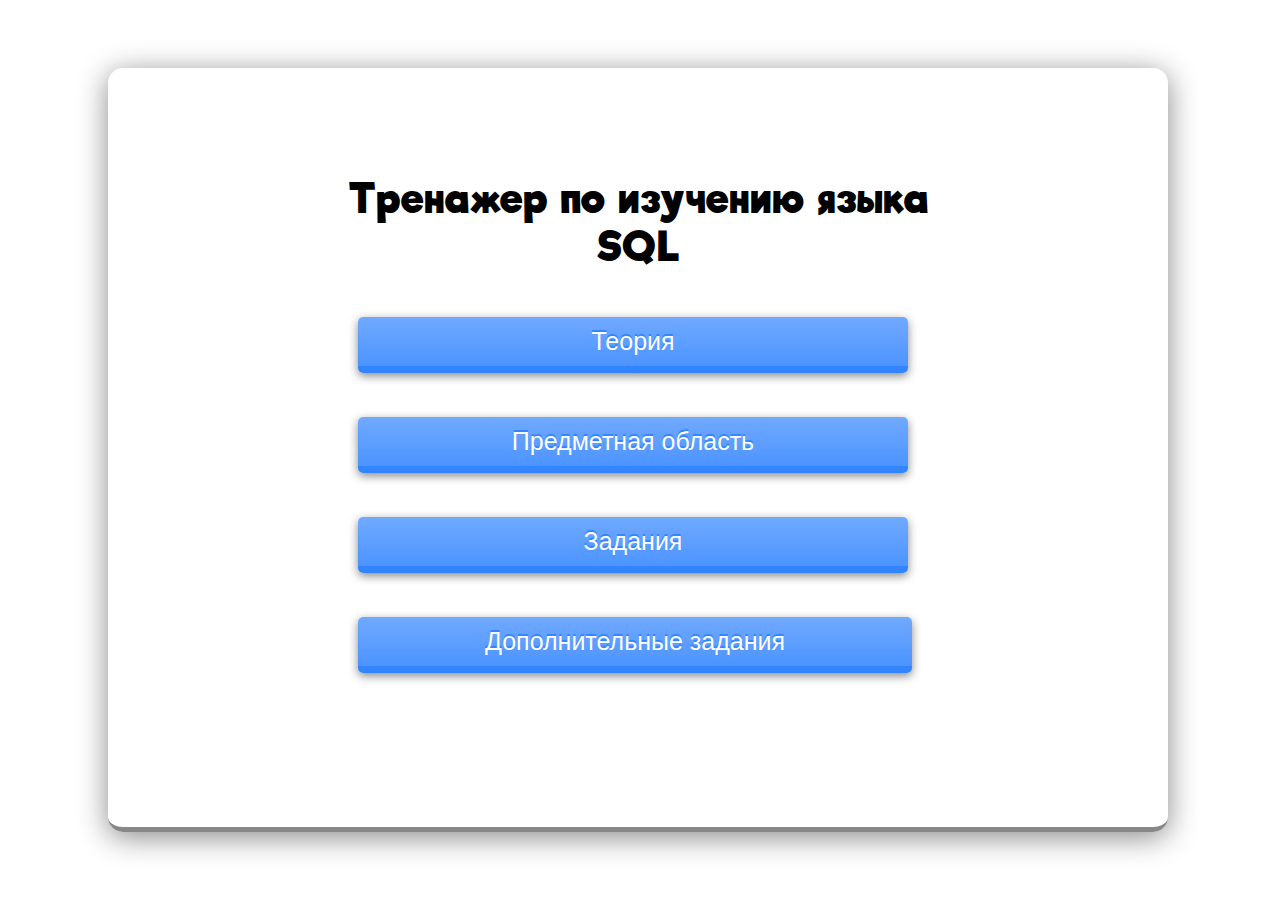
<file: index.html>
<!DOCTYPE html>
<html lang="en">
<head>
    <meta charset="UTF-8">
    <meta name="viewport" content="width=device-width, initial-scale=1.0">
    <link rel="stylesheet" href="css/index.css">
    <title>Тренажер по изучению языка SQL</title>
</head>
<body>
    <div class=wrapper>
            <h1 class="game-title">Тренажер по изучению языка SQL</h1>
        <div class='button-container'>
            <a href="teoria.html"><button class='action-button'>Теория</button></a>
        </div>
        <div class='button-container'>
            <a href="tabl.html"> <button class='action-button'>Предметная область</button></a>
        </div>
		 <div class='button-container'>
            <a href="game1.html"><button class='action-button'>Задания</button></a>
        </div>
        <div class='button-container'>
            <a href="game2.html" class='action-button red'>Дополнительные задания</a>
        </div>
    </div>
    <span class=valign></span>
</body>
</html>
</file>
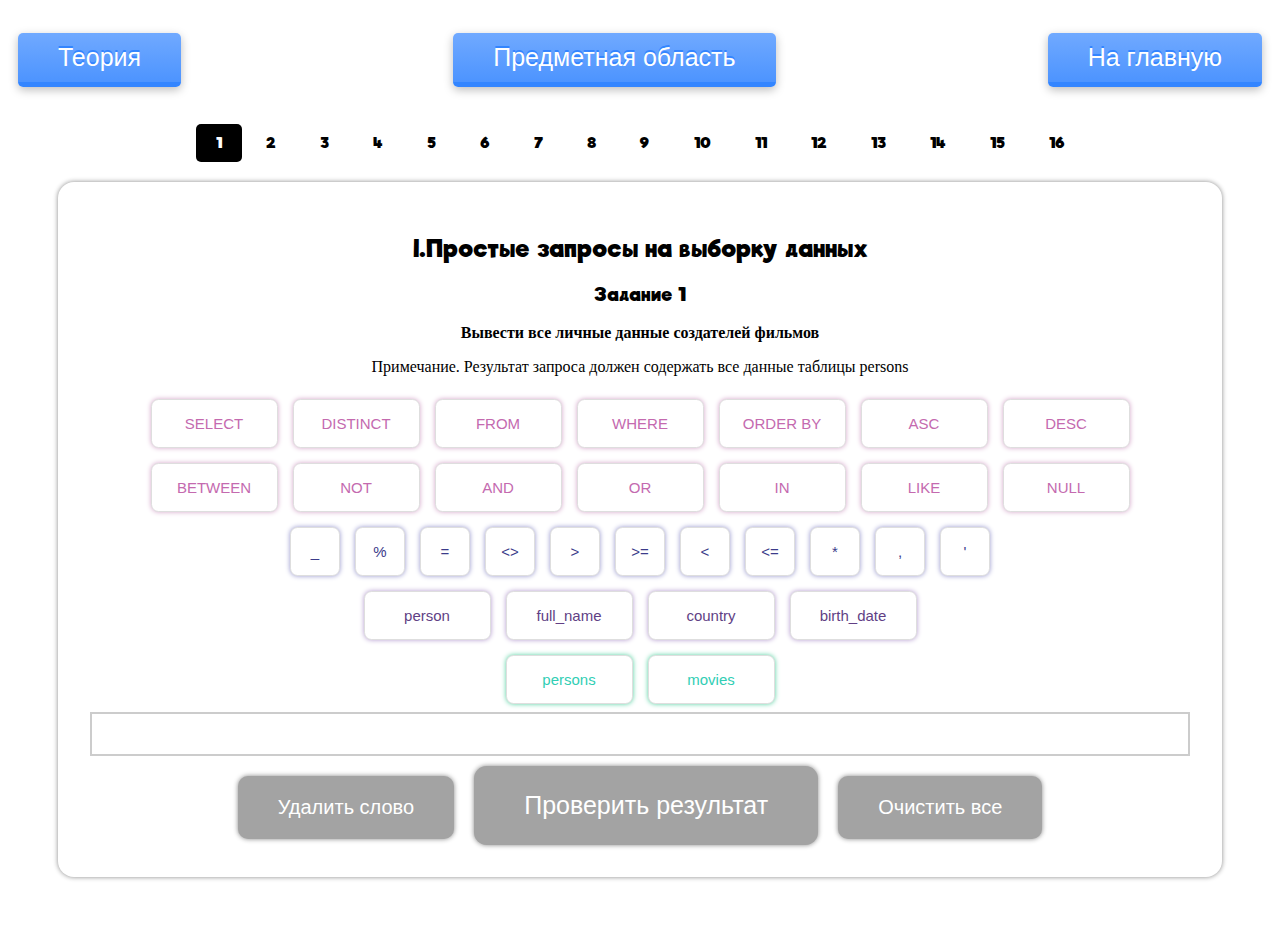
<file: game1.html>
<!DOCTYPE html>
<html>
<head>
    <meta charset="UTF-8">
    <title>SQL Игра</title>
    <link rel="stylesheet" href="css/game1.css">
</head>
<body>
    <div class="main">
  <!-- <div class="logo"> -->
            <!--<p class="logo_up">SQL</p>-->
           <!-- <p class="logo_down">Игра</p>-->
       <!-- </div>-->
        <div class='button-container'>
           <button onclick="openModal1()" class='action-button'>Теория</button>
        </div>        <div class='button-container'>
            <button onclick="openModal()" class='action-button'>Предметная область</button>
        </div>        <div class='button-container'>
            <a href="index.html"><button class='action-button'>На главную</button></a>
        </div>
    </div>
    
    <div class="container">
        <div class="board">
        </div>
    </div>
    <script src="jquery/jquery-3.6.0.min.js"></script>
    <script src="jquery/jquery-ui.min.js"></script>
    <script src="js/game1.js"></script>
    <div class="modal" id="myModal">
        <div class="modal-dialog">
          <div class="modal-content">
            <div class="modal-header">
              <h4 class="modal-title"></h4>
            </div>
            <div class="modal-body"></div>
            <div class="modal-footer">
            </div>
          </div>
        </div>
      </div>
</body>
</html>
</file>
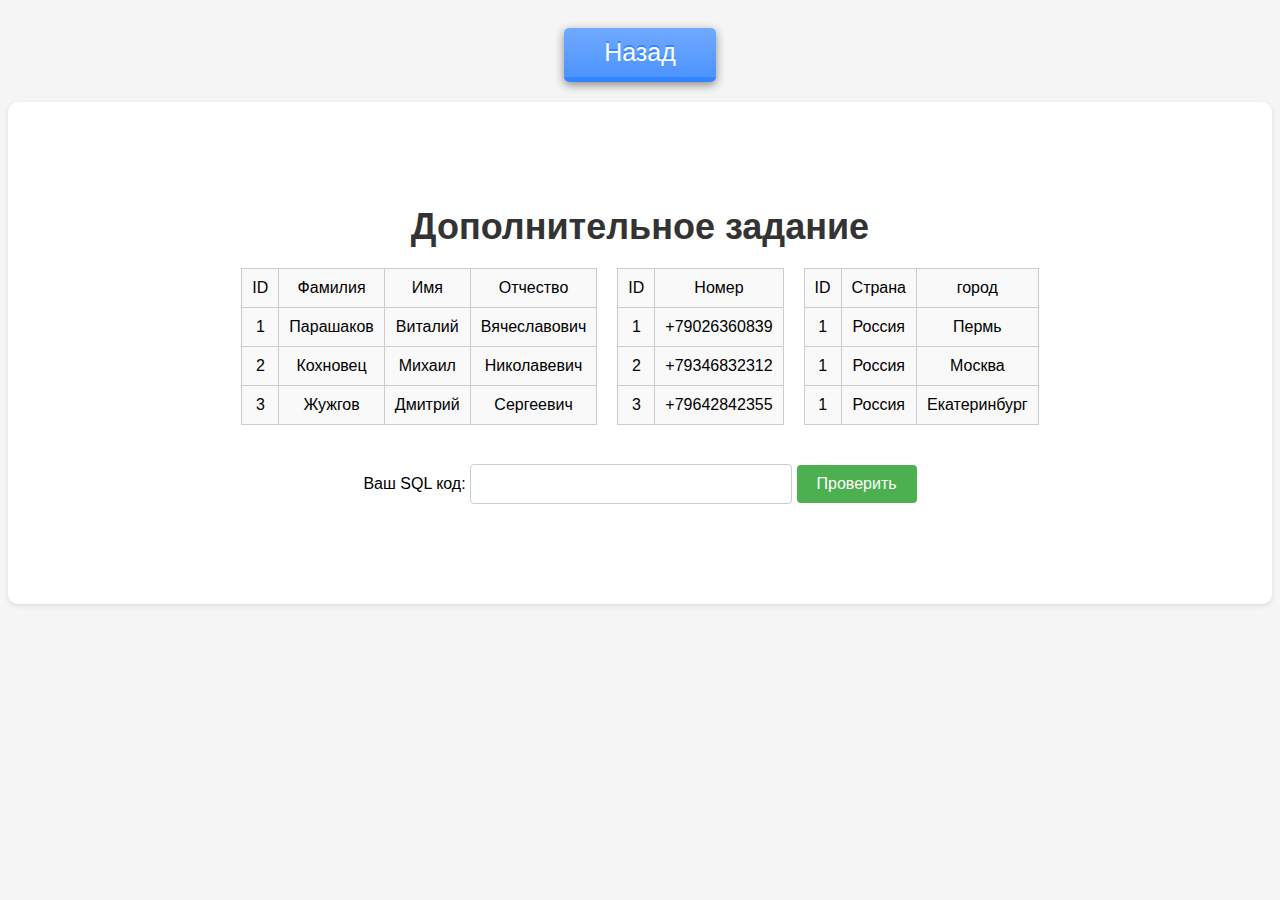
<file: game2.html>
<!DOCTYPE html>
<html>
<head>
  <meta charset="UTF-8">
  <title>SQL игра</title>
  <link rel="stylesheet" href="css/game2.css">
</head>
<body>
  <div class='button-container'>
    <button onclick="goBack()" class='action-button left'>Назад</button>
 </div>
  <div class="container">
    <h1 class="title">Дополнительное задание</h1>
    <div class="tables">
      <table class="table">
        <!-- Таблица -->
      </table>
      <table class="table">
        <!-- Таблица -->
      </table>
      <table class="table">
        <!-- Таблица -->
      </table>
    </div>
    <div class="code-section">
      <label for="code">Ваш SQL код:</label>
      <input type="text" id="code" class="code-input">
      <button id="submit-btn" class="submit-btn">Проверить</button>
      <div id="result" class="result"></div>
      <button id="next-level-btn" class="next-level-btn hide">Следующий уровень</button>
    </div>
  </div>
  <script src="js/game2.js"></script>
</body>
</html>
</file>
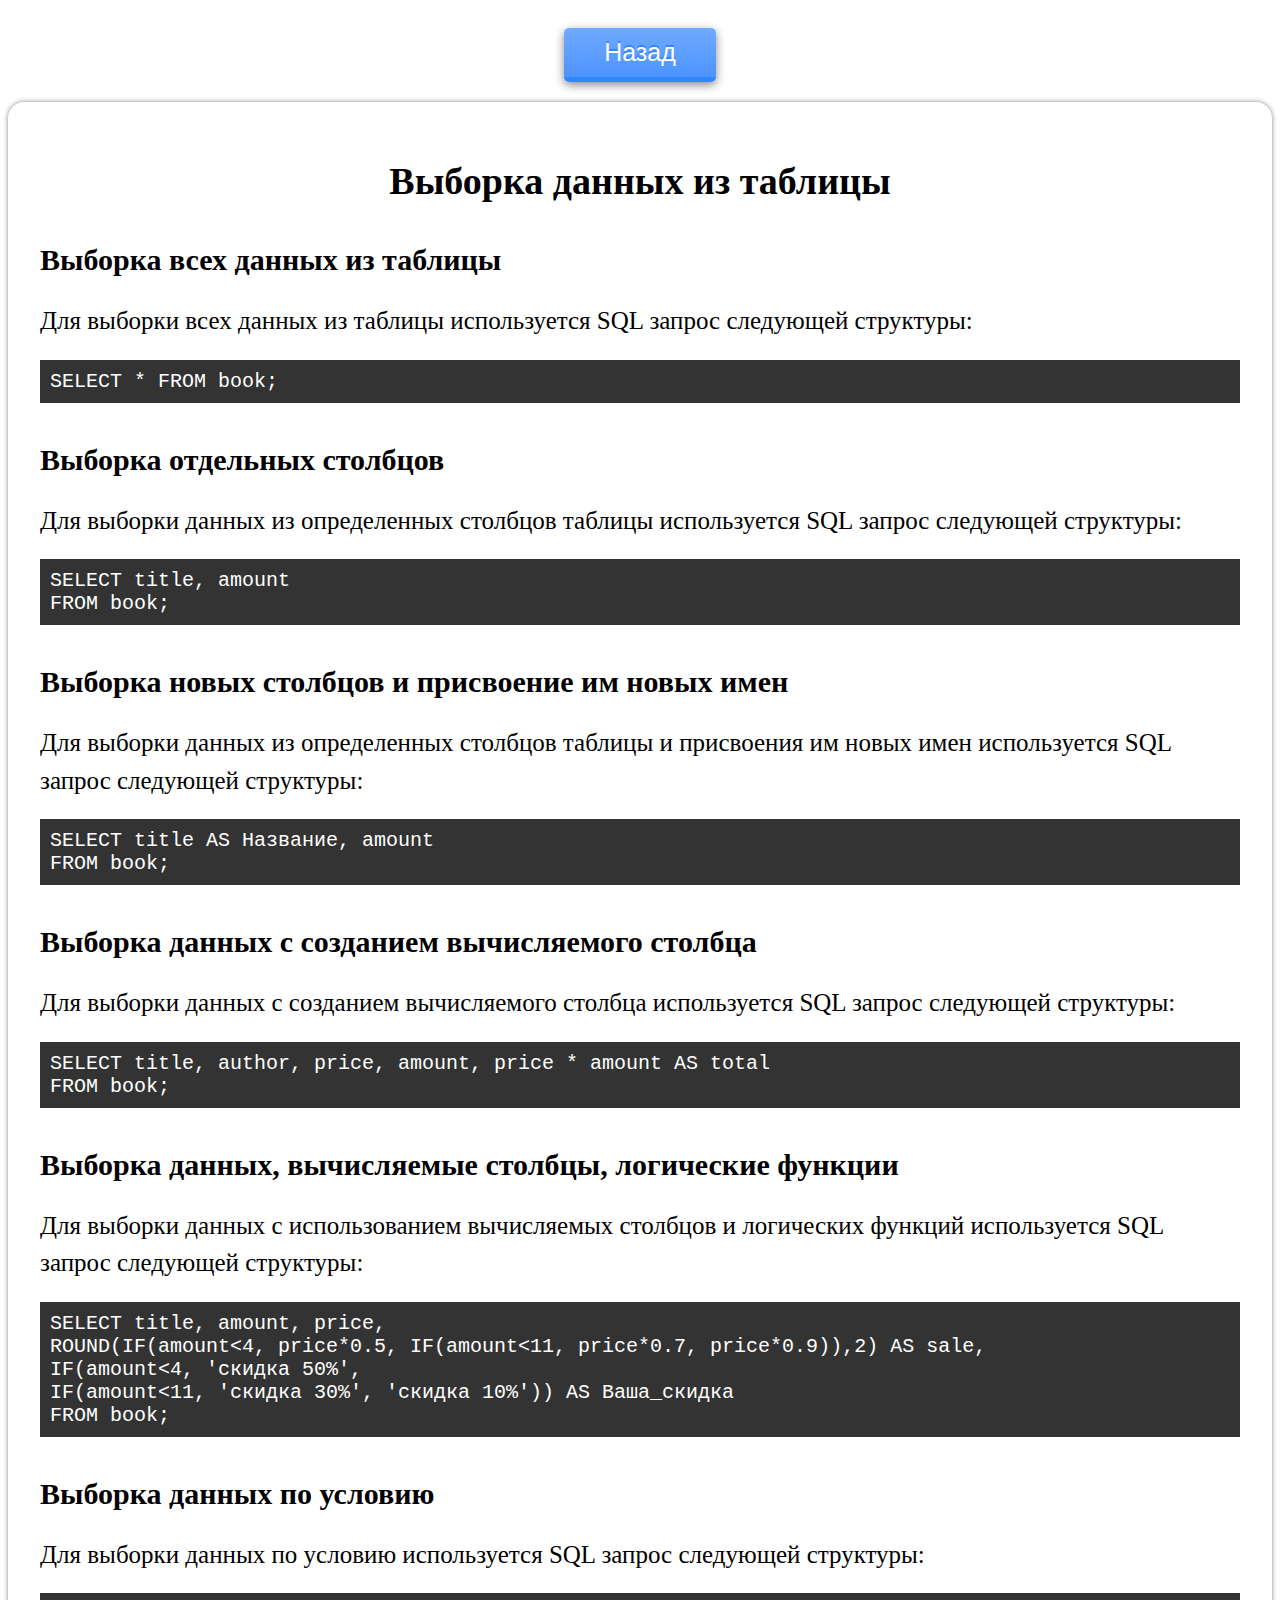
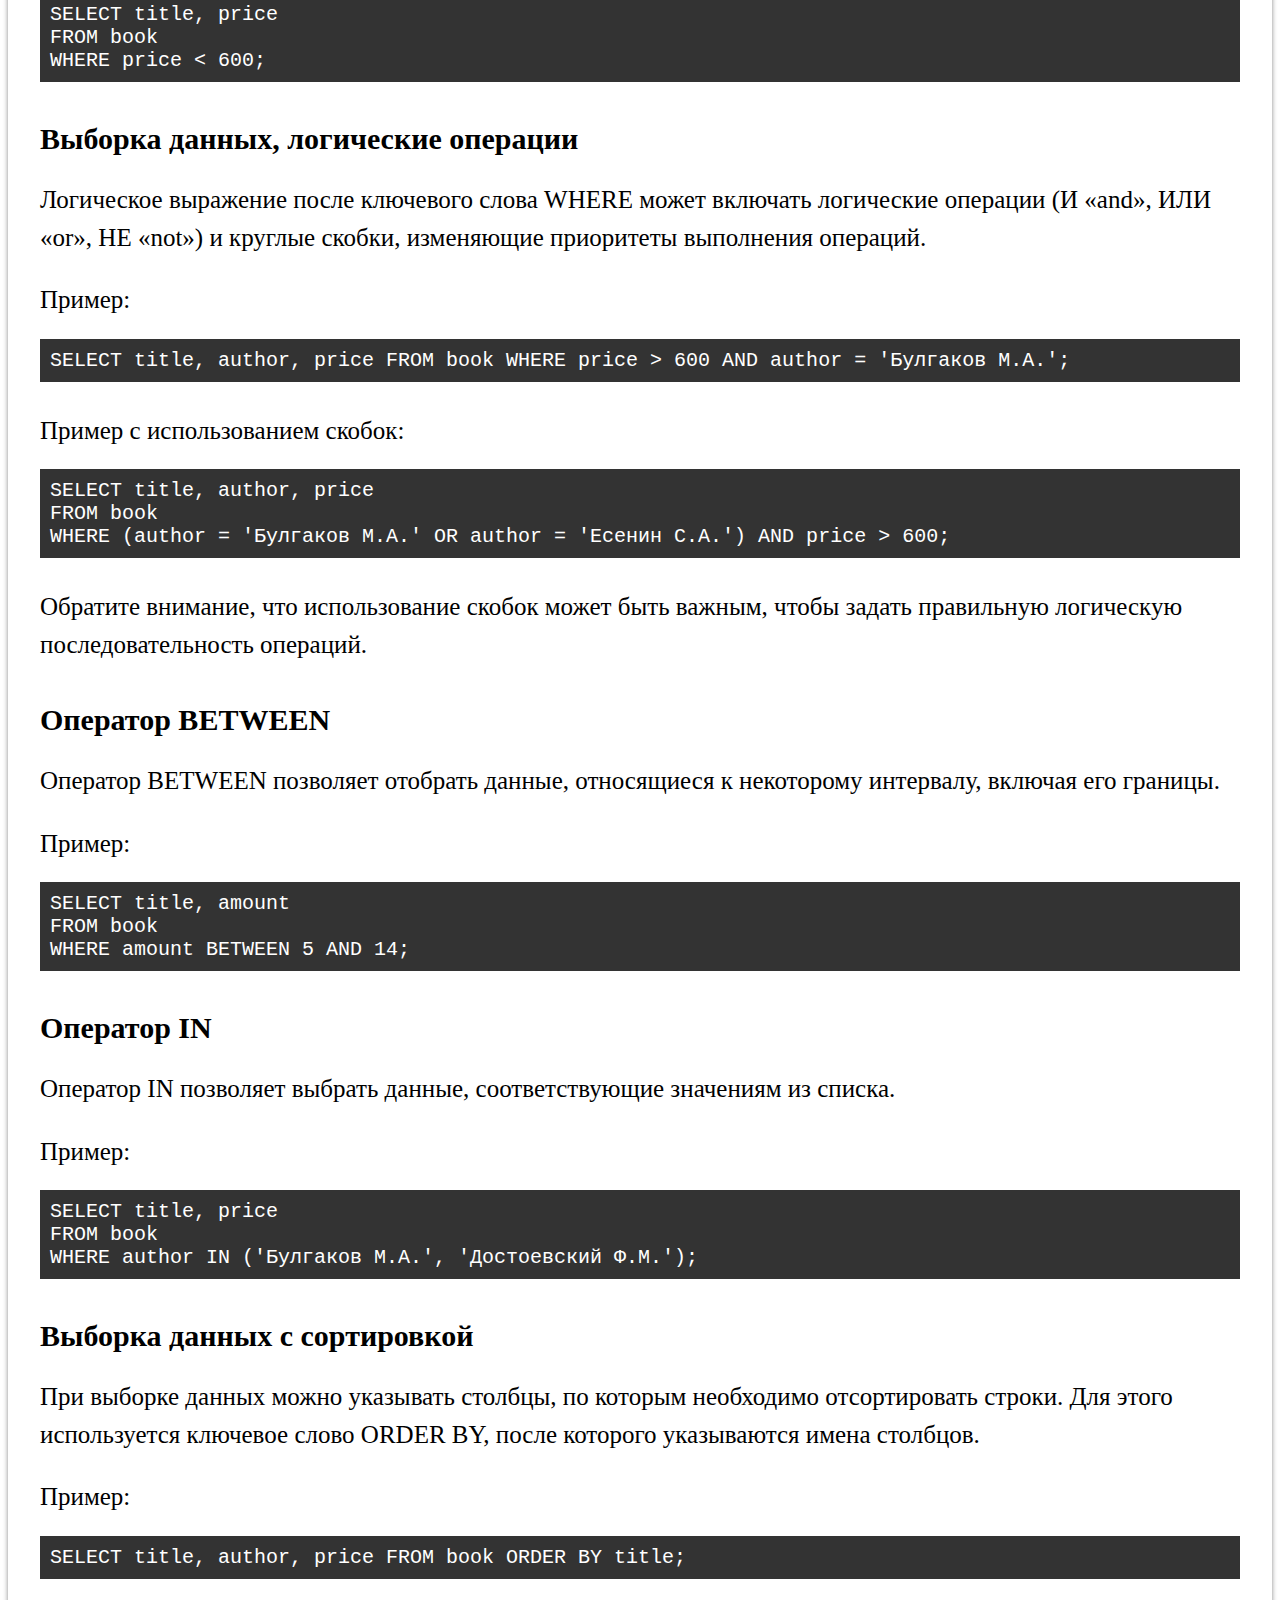
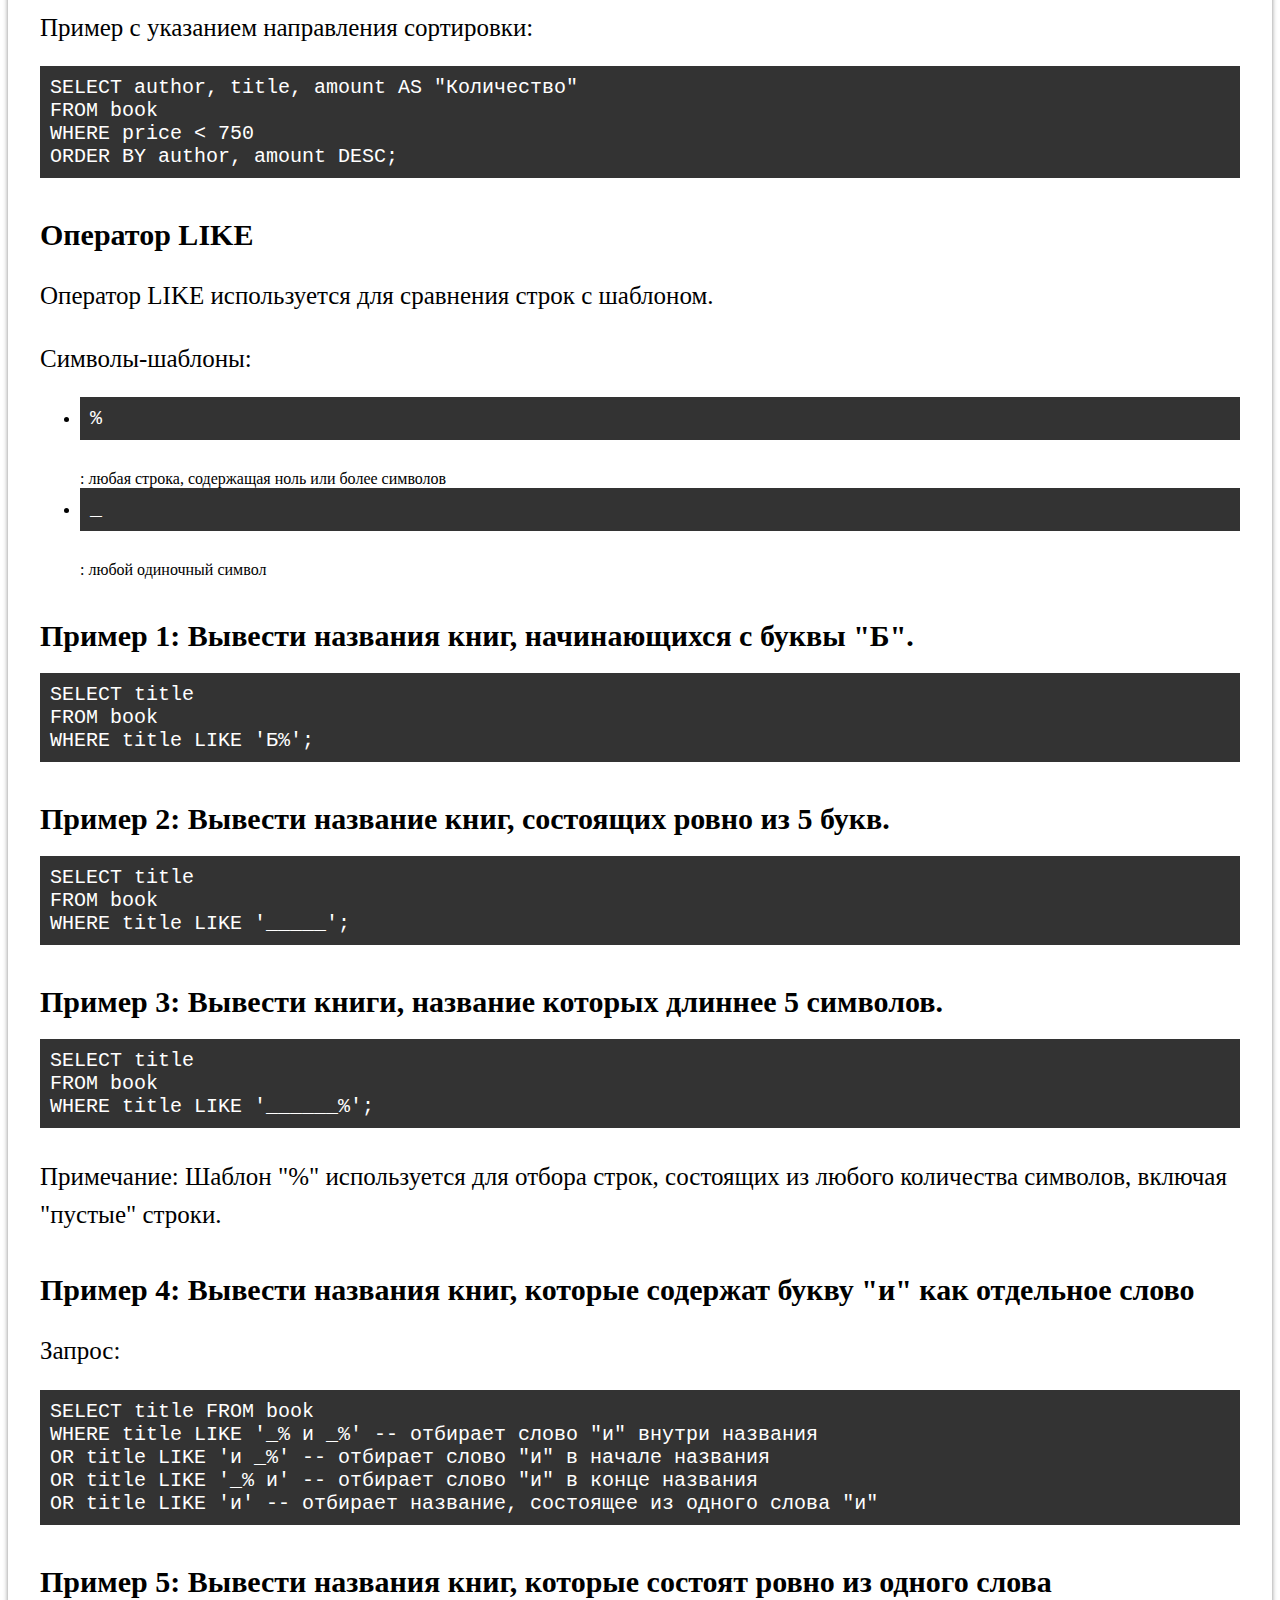
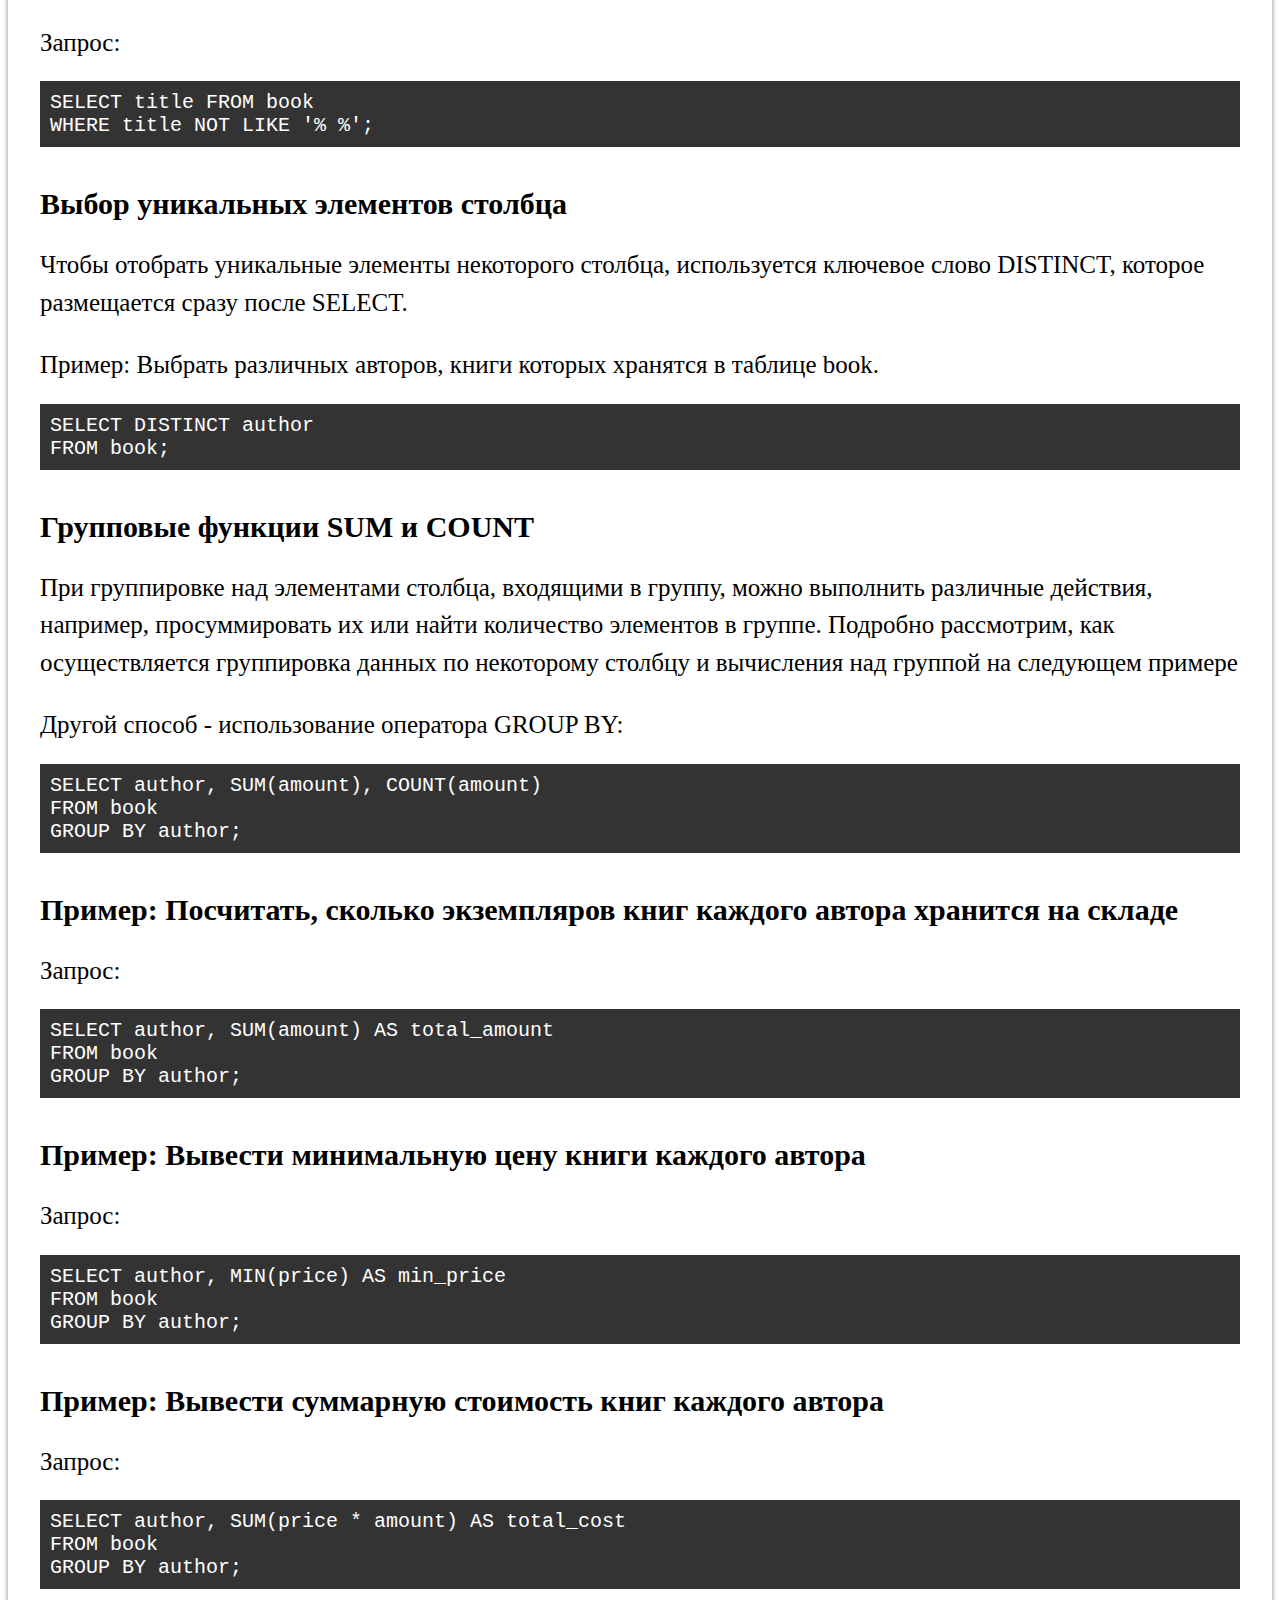
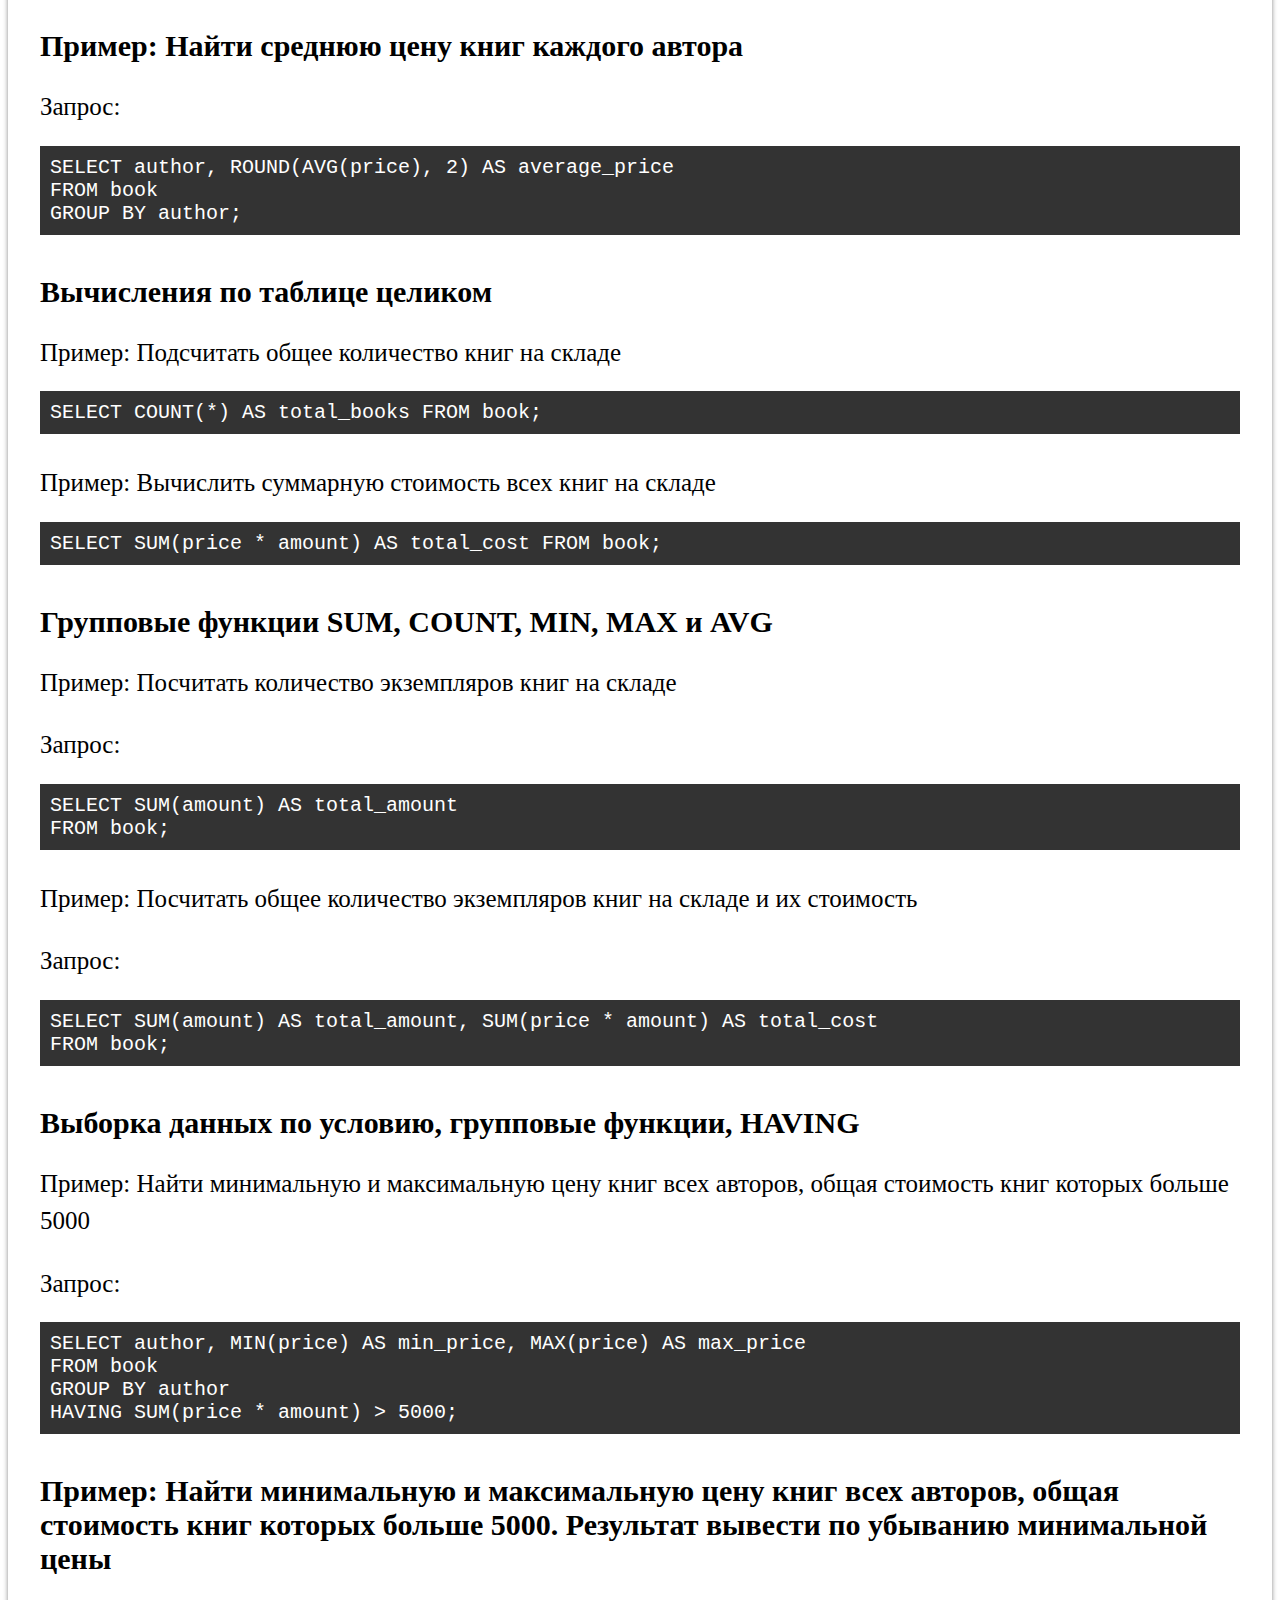
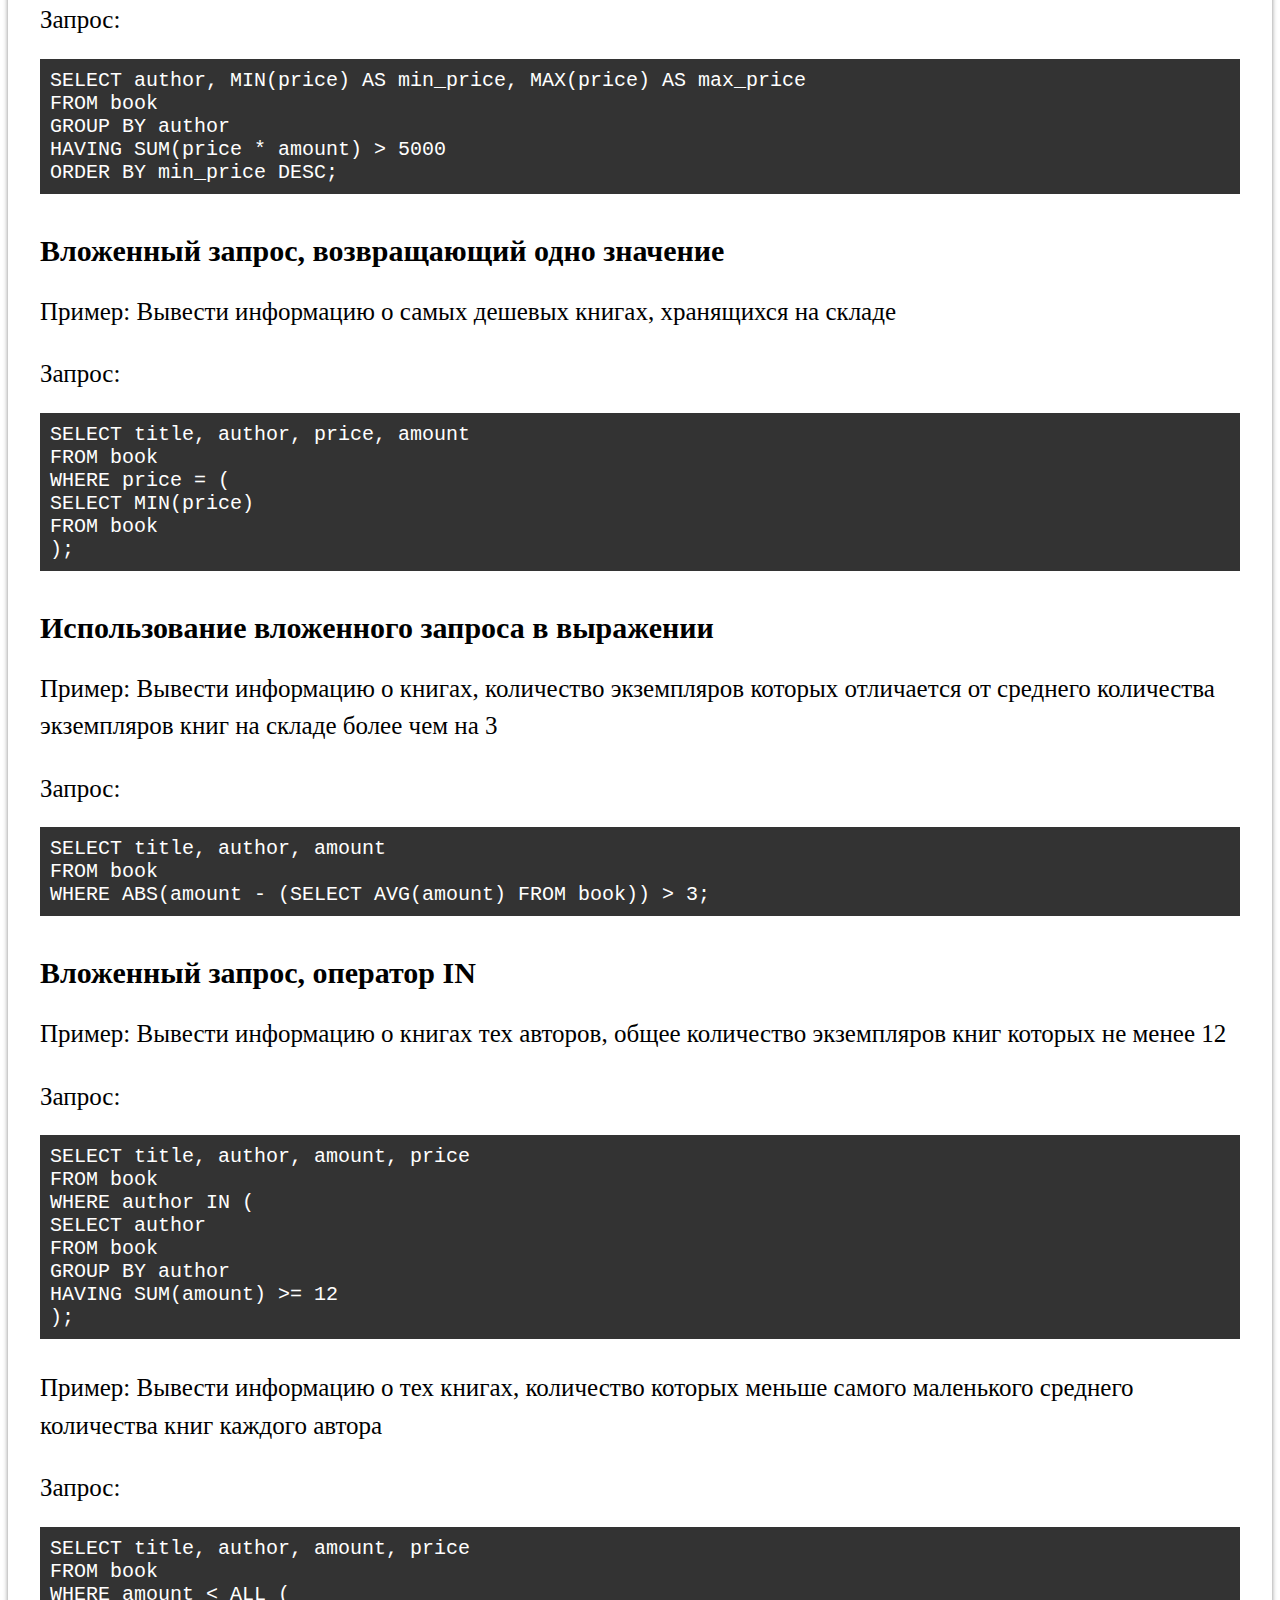
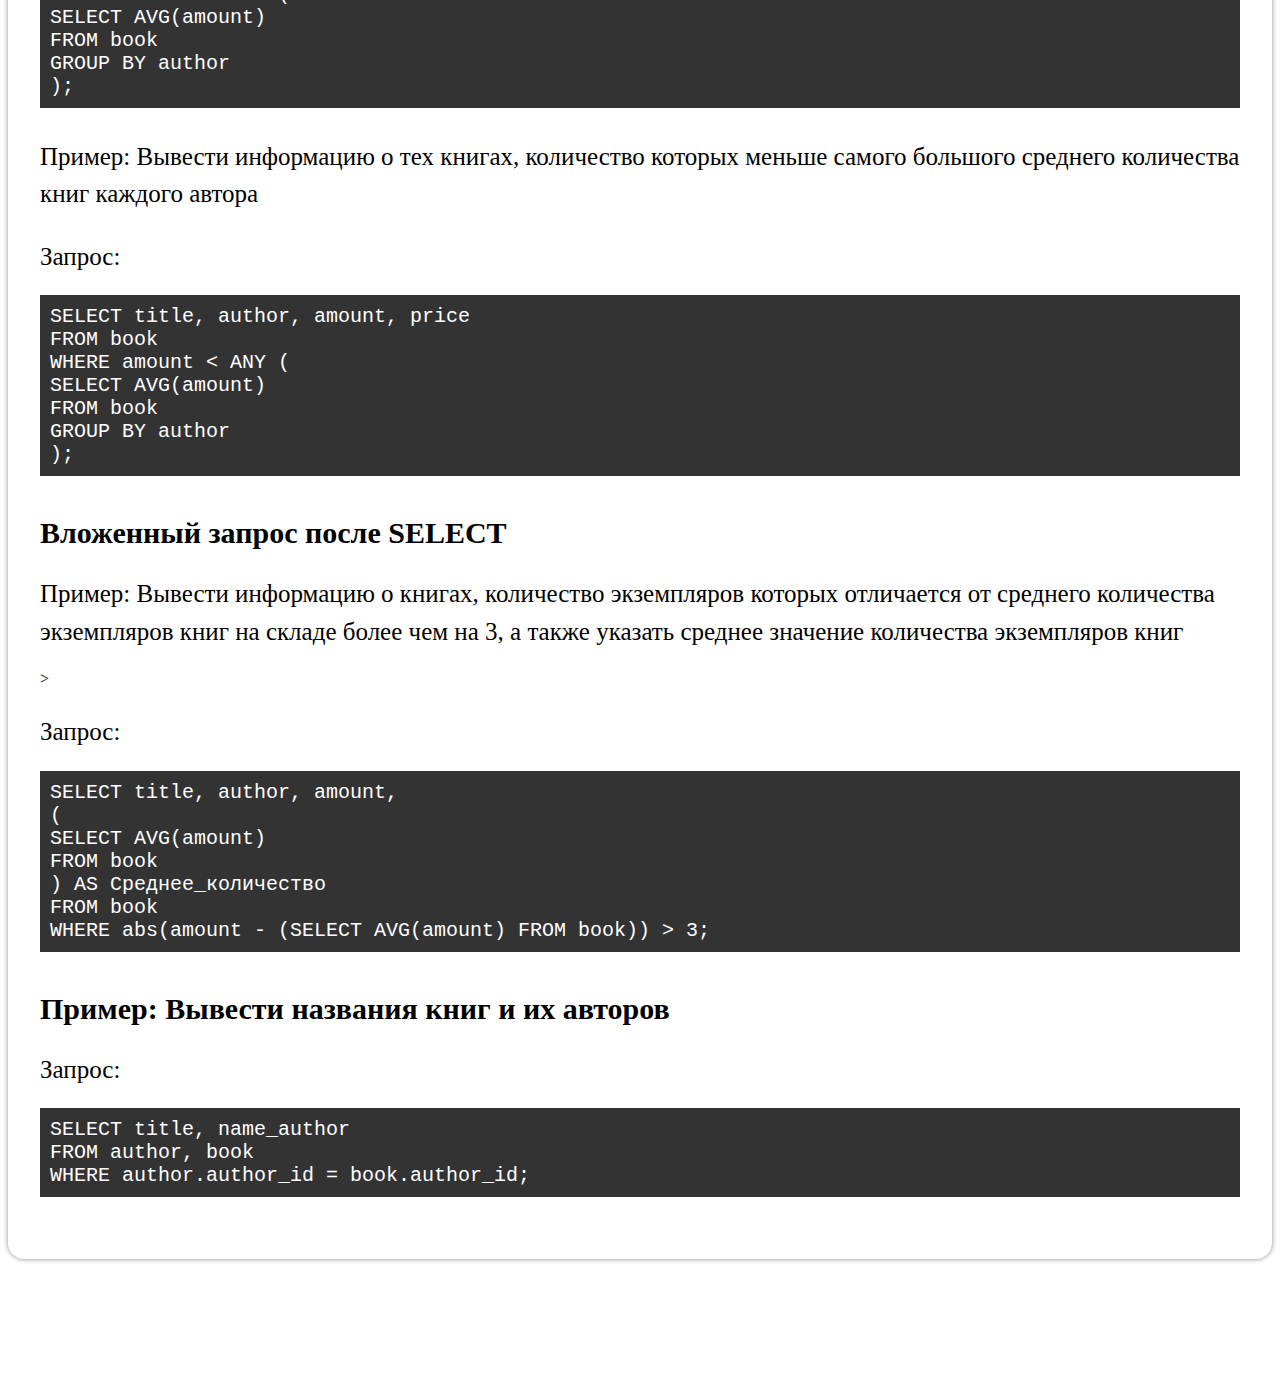
<file: teoria.html>
<!DOCTYPE html>
<html>
<head>
  <meta charset="utf-8">
  <title>Теория</title>
  <link rel="stylesheet" href="css/teoria.css">
</head>
<body>
  <div class='button-container'>
    <button onclick="goBack()" class='action-button left'>Назад</button>
    </div>
  <div class="container">
    <h1>Выборка данных из таблицы</h1>
    <h2>Выборка всех данных из таблицы</h2>
    <p>Для выборки всех данных из таблицы используется SQL запрос следующей структуры:</p>
    <code>SELECT * FROM book;</code>
    
    <h2>Выборка отдельных столбцов</h2>
    <p>Для выборки данных из определенных столбцов таблицы используется SQL запрос следующей структуры:</p>
    <code>
      SELECT title, amount <br>
      FROM book;<br>
    </code>
    
    <h2>Выборка новых столбцов и присвоение им новых имен</h2>
    <p>Для выборки данных из определенных столбцов таблицы и присвоения им новых имен используется SQL запрос следующей структуры:</p>
    <code>
      SELECT title AS Название, amount <br>
      FROM book;<br>
    </code>
    
    <h2>Выборка данных с созданием вычисляемого столбца</h2>
    <p>Для выборки данных с созданием вычисляемого столбца используется SQL запрос следующей структуры:</p>
    <code>
      SELECT title, author, price, amount, price * amount AS total <br>
      FROM book;<br>
    </code>
    
    <h2>Выборка данных, вычисляемые столбцы, логические функции</h2>
    <p>Для выборки данных с использованием вычисляемых столбцов и логических функций используется SQL запрос следующей структуры:</p>
    <code>SELECT title, amount, price,<br>
       ROUND(IF(amount&lt;4, price*0.5, IF(amount&lt;11, price*0.7, price*0.9)),2) AS sale, <br>
       IF(amount&lt;4, 'скидка 50%', <br>
       IF(amount&lt;11, 'скидка 30%', 'скидка 10%')) AS Ваша_скидка<br>
        FROM book;<br>
      </code>
    <h2>Выборка данных по условию</h2>
    <p>Для выборки данных по условию используется SQL запрос следующей структуры:</p>
    <code>SELECT title, price <br>
    FROM book<br>
     WHERE price &lt; 600;<br>
    </code>
    
    <h2>Выборка данных, логические операции</h2>
    <p>Логическое выражение после ключевого слова WHERE может включать логические операции (И «and», ИЛИ «or», НЕ «not») и круглые скобки, изменяющие приоритеты выполнения операций.</p>
    <p>Пример:</p>
    <code>SELECT title, author, price FROM book WHERE price &gt; 600 AND author = 'Булгаков М.А.';</code>
    <p>Пример с использованием скобок:</p>
    <code>SELECT title, author, price <br>
      FROM book <br>
      WHERE (author = 'Булгаков М.А.' OR author = 'Есенин С.А.') AND price &gt; 600;<br>
    </code>
    <p>Обратите внимание, что использование скобок может быть важным, чтобы задать правильную логическую последовательность операций.</p>
  
    <h2>Оператор BETWEEN</h2>
    <p>Оператор BETWEEN позволяет отобрать данные, относящиеся к некоторому интервалу, включая его границы.</p>
    <p>Пример:</p>
    <code>SELECT title, amount <br>
      FROM book <br>
      WHERE amount BETWEEN 5 AND 14;<br>
    </code>
    
    <h2>Оператор IN</h2>
    <p>Оператор IN позволяет выбрать данные, соответствующие значениям из списка.</p>
    <p>Пример:</p>
    <code>SELECT title, price <br>
      FROM book <br>
       WHERE author IN ('Булгаков М.А.', 'Достоевский Ф.М.');<br>
      </code>
    
    <h2>Выборка данных с сортировкой</h2>
    <p>При выборке данных можно указывать столбцы, по которым необходимо отсортировать строки. Для этого используется ключевое слово ORDER BY, после которого указываются имена столбцов.</p>
    <p>Пример:</p>
    <code>SELECT title, author, price FROM book ORDER BY title;</code>
    <p>Пример с указанием направления сортировки:</p>
    <code>SELECT author, title, amount AS "Количество" <br>
       FROM book <br>
       WHERE price < 750 <br>
       ORDER BY author, amount DESC;<br>
      </code>

    <h2>Оператор LIKE</h2>
    <p>Оператор LIKE используется для сравнения строк с шаблоном.</p>
    <p>Символы-шаблоны:</p>
    <ul>
      <li><code>%</code>: любая строка, содержащая ноль или более символов</li>
      <li><code>_</code>: любой одиночный символ</li>
    </ul>
    <h2>Пример 1: Вывести названия книг, начинающихся с буквы "Б".</h2>
    <code>SELECT title <br>
      FROM book <br>
      WHERE title LIKE 'Б%';<br></code>
      <h2>Пример 2: Вывести название книг, состоящих ровно из 5 букв.</h2>
    <code>SELECT title <br>
      FROM book <br>
      WHERE title LIKE '_____';<br></code>
      <h2>Пример 3: Вывести книги, название которых длиннее 5 символов.</h2>
    <code>SELECT title <br>
      FROM book <br>
      WHERE title LIKE '______%';<br></code>
    <p>Примечание: Шаблон "%" используется для отбора строк, состоящих из любого количества символов, включая "пустые" строки.</p>
    
    <h2>Пример 4: Вывести названия книг, которые содержат букву "и" как отдельное слово</h2>
    <p>Запрос:</p>
    <code>
      SELECT title FROM book<br>
      WHERE title LIKE '_% и _%' -- отбирает слово "и" внутри названия<br>
      OR title LIKE 'и _%' -- отбирает слово "и" в начале названия<br>
      OR title LIKE '_% и' -- отбирает слово "и" в конце названия<br>
      OR title LIKE 'и' -- отбирает название, состоящее из одного слова "и"
    </code>
    
    <h2>Пример 5: Вывести названия книг, которые состоят ровно из одного слова</h2>
    <p>Запрос:</p>
    <code>
      SELECT title FROM book<br>
      WHERE title NOT LIKE '% %';<br>
    </code>
    
    <h2>Выбор уникальных элементов столбца</h2>
    <p>Чтобы отобрать уникальные элементы некоторого столбца, используется ключевое слово DISTINCT, которое размещается сразу после SELECT.</p>
    <p>Пример: Выбрать различных авторов, книги которых хранятся в таблице book.</p>
    <code>SELECT DISTINCT author <br>
      FROM book;</code>
    
    <h2>Групповые функции SUM и COUNT</h2>
    <p>При группировке над элементами столбца, входящими в группу, можно выполнить различные действия, например, просуммировать их или найти количество элементов в группе.
      Подробно рассмотрим, как осуществляется группировка данных по некоторому столбцу и вычисления над группой на следующем примере</p>
    
    <p>Другой способ - использование оператора GROUP BY:</p>
    <code>
      SELECT author, SUM(amount), COUNT(amount)<br>
      FROM book<br>
      GROUP BY author;<br>
    </code>
    
    <h2>Пример: Посчитать, сколько экземпляров книг каждого автора хранится на складе</h2>
    <p>Запрос:</p>
    <code>
      SELECT author, SUM(amount) AS total_amount<br>
      FROM book<br>
      GROUP BY author;
    </code>
    
    <h2>Пример: Вывести минимальную цену книги каждого автора</h2>
    <p>Запрос:</p>
    <code>
      SELECT author, MIN(price) AS min_price<br>
      FROM book<br>
      GROUP BY author;
    </code>
    
    <h2>Пример: Вывести суммарную стоимость книг каждого автора</h2>
    <p>Запрос:</p>
    <code>
      SELECT author, SUM(price * amount) AS total_cost<br>
      FROM book<br>
      GROUP BY author;
    </code>
    
    <h2>Пример: Найти среднюю цену книг каждого автора</h2>
    <p>Запрос:</p>
    <code>
      SELECT author, ROUND(AVG(price), 2) AS average_price<br>
      FROM book<br>
      GROUP BY author;
    </code>
    
    <h2>Вычисления по таблице целиком</h2>
    
    <p>Пример: Подсчитать общее количество книг на складе</p>
    <code>SELECT COUNT(*) AS total_books FROM book;</code>
    
    <p>Пример: Вычислить суммарную стоимость всех книг на складе</p>
    <code>SELECT SUM(price * amount) AS total_cost FROM book;</code>
    <h2>Групповые функции SUM, COUNT, MIN, MAX и AVG</h2>
    
    <p>Пример: Посчитать количество экземпляров книг на складе</p>
    <p>Запрос:</p>
    <code>
      SELECT SUM(amount) AS total_amount<br>
      FROM book;
    </code>
    <p>Пример: Посчитать общее количество экземпляров книг на складе и их стоимость</p>
    <p>Запрос:</p>
    <code>
      SELECT SUM(amount) AS total_amount, SUM(price * amount) AS total_cost<br>
      FROM book;
    </code>
    
    <h2>Выборка данных по условию, групповые функции, HAVING</h2>
    <p>Пример: Найти минимальную и максимальную цену книг всех авторов, общая стоимость книг которых больше 5000</p>
    <p>Запрос:</p>
    <code>
      SELECT author, MIN(price) AS min_price, MAX(price) AS max_price<br>
      FROM book<br>
      GROUP BY author<br>
      HAVING SUM(price * amount) > 5000;
    </code>
    
    <h2>Пример: Найти минимальную и максимальную цену книг всех авторов, общая стоимость книг которых больше 5000. Результат вывести по убыванию минимальной цены</h2>
    <p>Запрос:</p>
    <code>
      SELECT author, MIN(price) AS min_price, MAX(price) AS max_price<br>
      FROM book<br>
      GROUP BY author<br>
      HAVING SUM(price * amount) > 5000<br>
      ORDER BY min_price DESC;
    </code>
    <h2>Вложенный запрос, возвращающий одно значение</h2>
    
    <p>Пример: Вывести информацию о самых дешевых книгах, хранящихся на складе</p>
    <p>Запрос:</p>
    <code>
      SELECT title, author, price, amount<br>
      FROM book<br>
      WHERE price = (<br>
        SELECT MIN(price)<br>
       FROM book<br>
      );
    </code>
    
    <h2>Использование вложенного запроса в выражении</h2>
    
    <p>Пример: Вывести информацию о книгах, количество экземпляров которых отличается от среднего количества экземпляров книг на складе более чем на 3</p>
    <p>Запрос:</p>
    <code>
      SELECT title, author, amount<br>
      FROM book<br>
      WHERE ABS(amount - (SELECT AVG(amount) FROM book)) > 3;
    </code>
    <h2>Вложенный запрос, оператор IN</h2>
    
    <p>Пример: Вывести информацию о книгах тех авторов, общее количество экземпляров книг которых не менее 12</p>
    <p>Запрос:</p>
    <code>
      SELECT title, author, amount, price<br>
      FROM book<br>
      WHERE author IN (<br>
       SELECT author<br>
       FROM book<br>
       GROUP BY author<br>
       HAVING SUM(amount) >= 12<br>
      );
    </code>
    
    <p>Пример: Вывести информацию о тех книгах, количество которых меньше самого маленького среднего количества книг каждого автора</p>
    <p>Запрос:</p>
    <code>
      SELECT title, author, amount, price<br>
      FROM book<br>
      WHERE amount &lt; ALL (<br>
       SELECT AVG(amount)<br>
       FROM book<br>
       GROUP BY author<br>
      );
    </code>
    <p>Пример: Вывести информацию о тех книгах, количество которых меньше самого большого среднего количества книг каждого автора</p>
    <p>Запрос:</p>
    <code>
      SELECT title, author, amount, price<br>
      FROM book<br>
      WHERE amount &lt; ANY (<br>
       SELECT AVG(amount)<br>
       FROM book<br>
       GROUP BY author<br>
      );
    </code>
    
    <h2>Вложенный запрос после SELECT</h2>
    
    <p>Пример: Вывести информацию о книгах, количество экземпляров которых отличается от среднего количества экземпляров книг на складе более чем на 3, а также указать среднее значение количества экземпляров книг</p>>
    <p>Запрос:</p>
    <code>
      SELECT title, author, amount, <br>
     (<br>
      SELECT AVG(amount)<br>
      FROM book<br>
      ) AS Среднее_количество<br>
      FROM book<br>
      WHERE abs(amount - (SELECT AVG(amount) FROM book)) &gt; 3;
    </code>
    <h2>Пример: Вывести названия книг и их авторов</h2>
    <p>Запрос:</p>
    <code>
      SELECT title, name_author<br>
      FROM author, book<br>
      WHERE author.author_id = book.author_id;
    </code>
  </div>
  </body>
  <script src="js/js.js"></script>
</body>
</html>
</file>
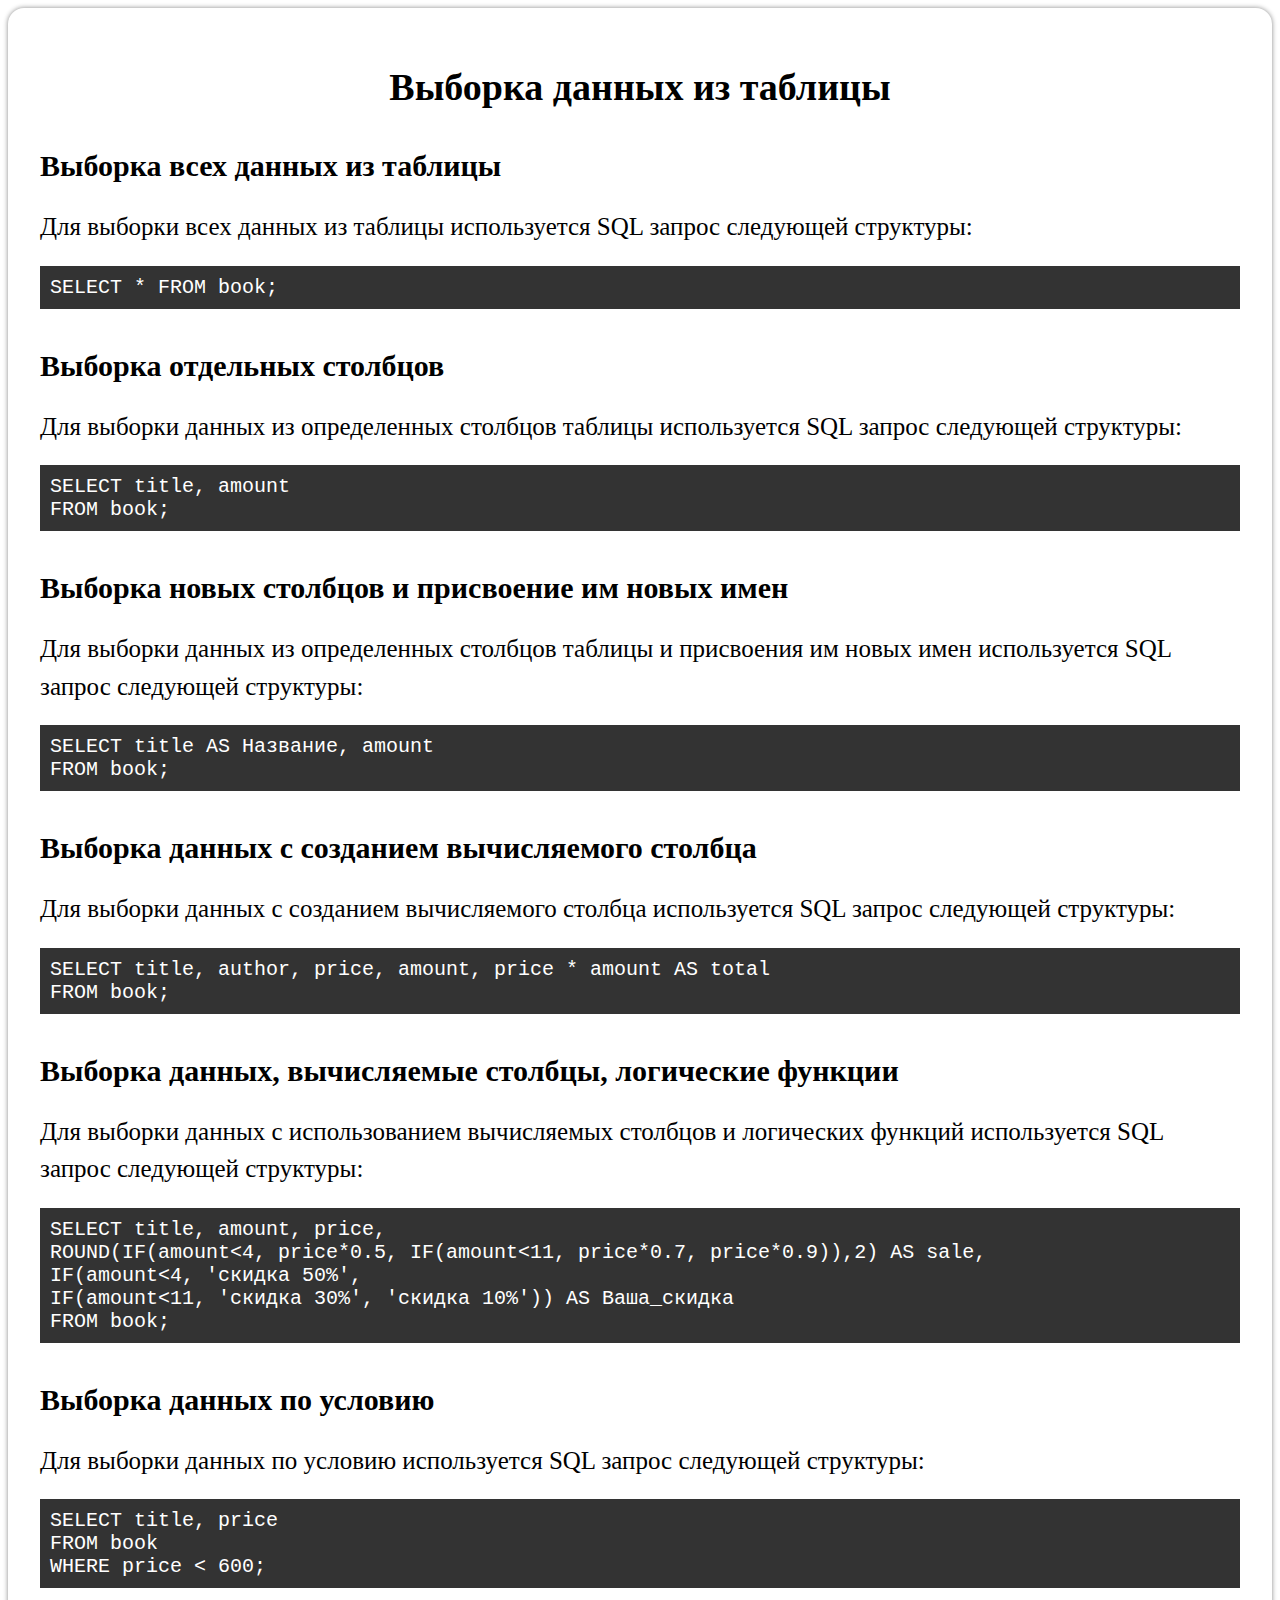
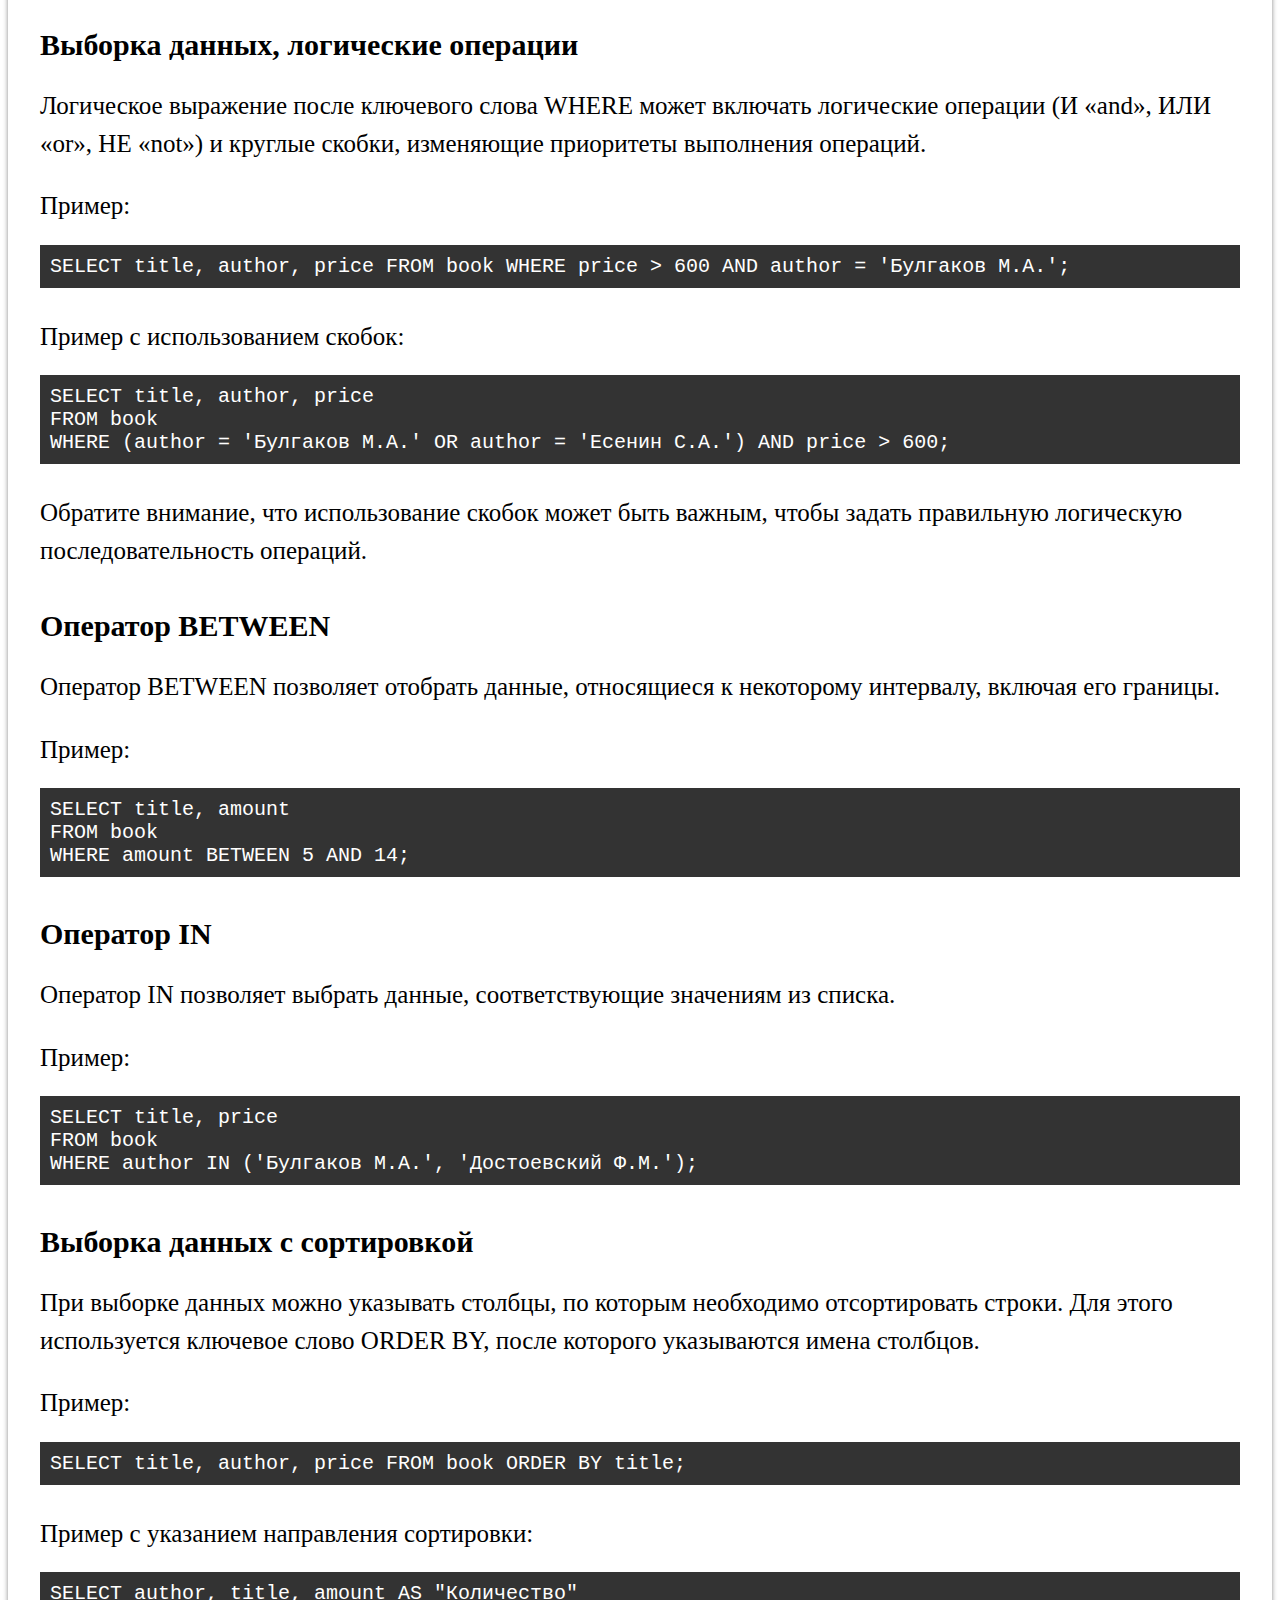
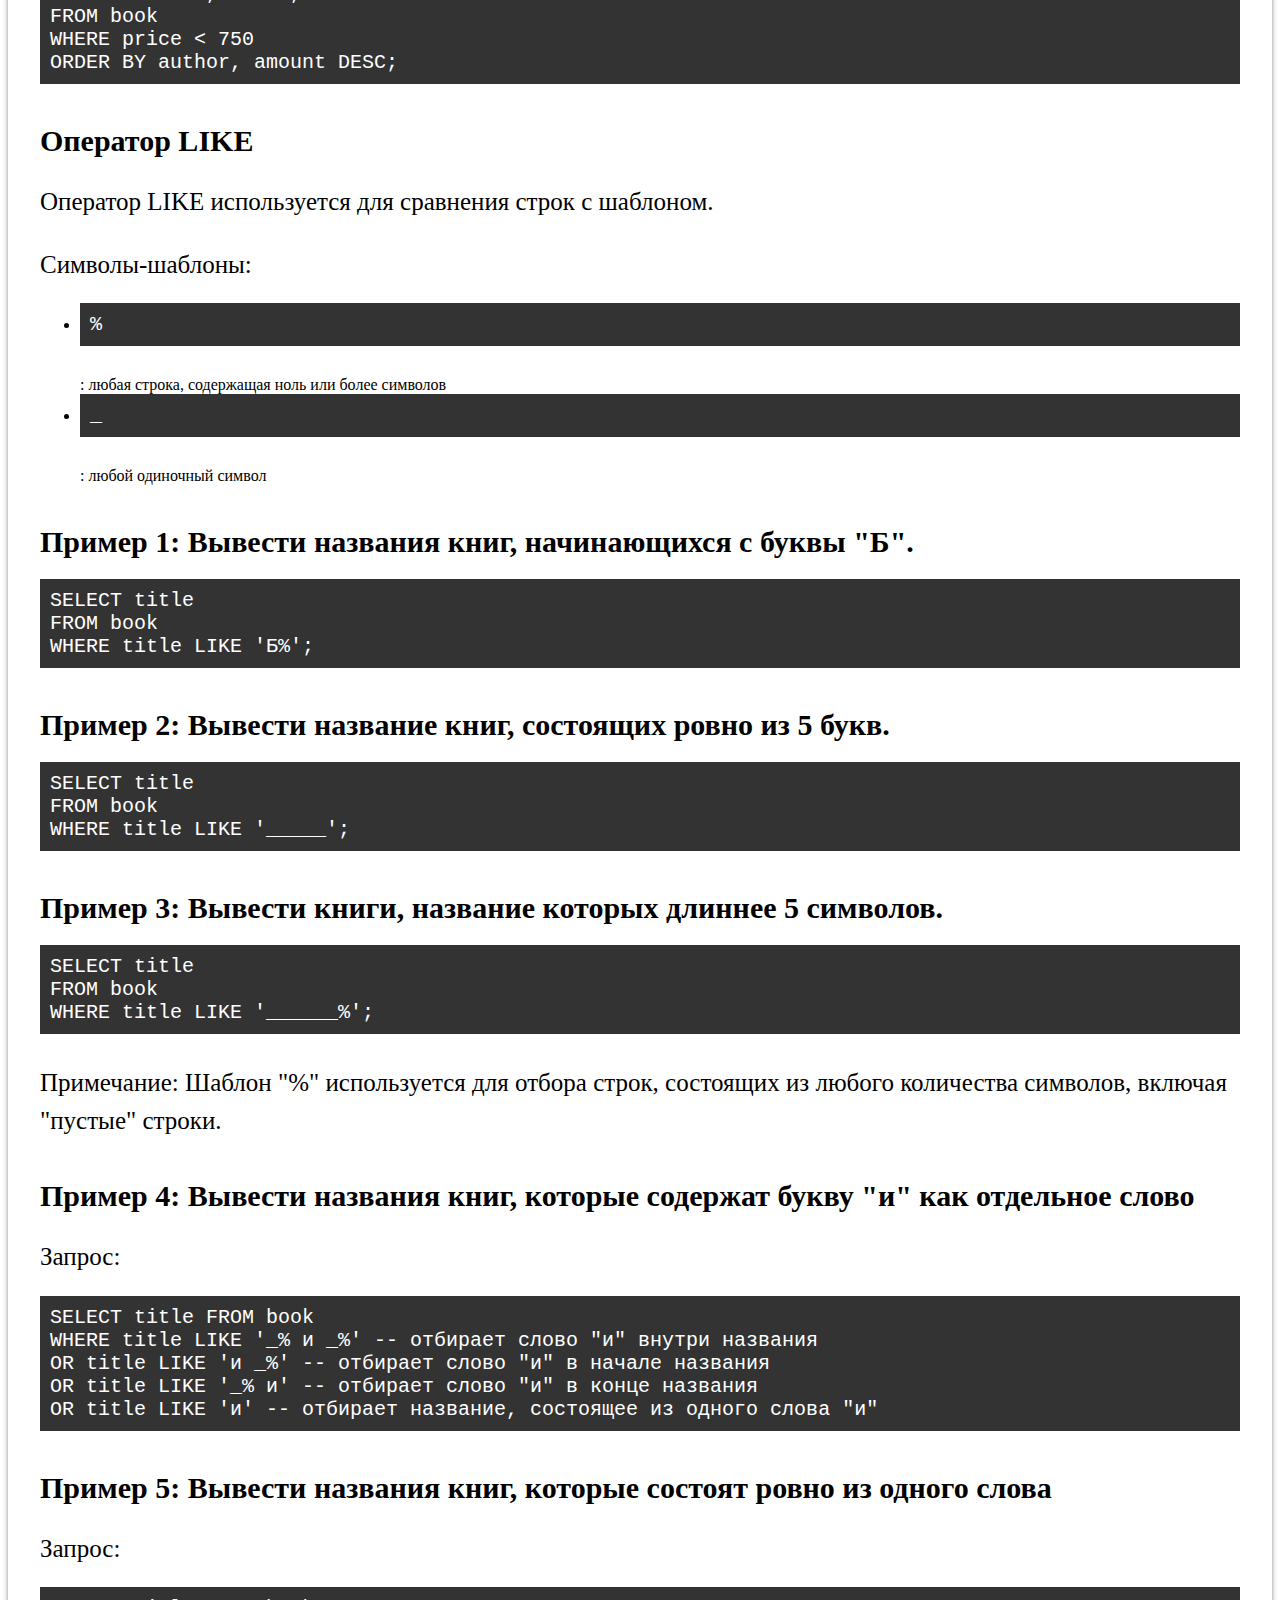
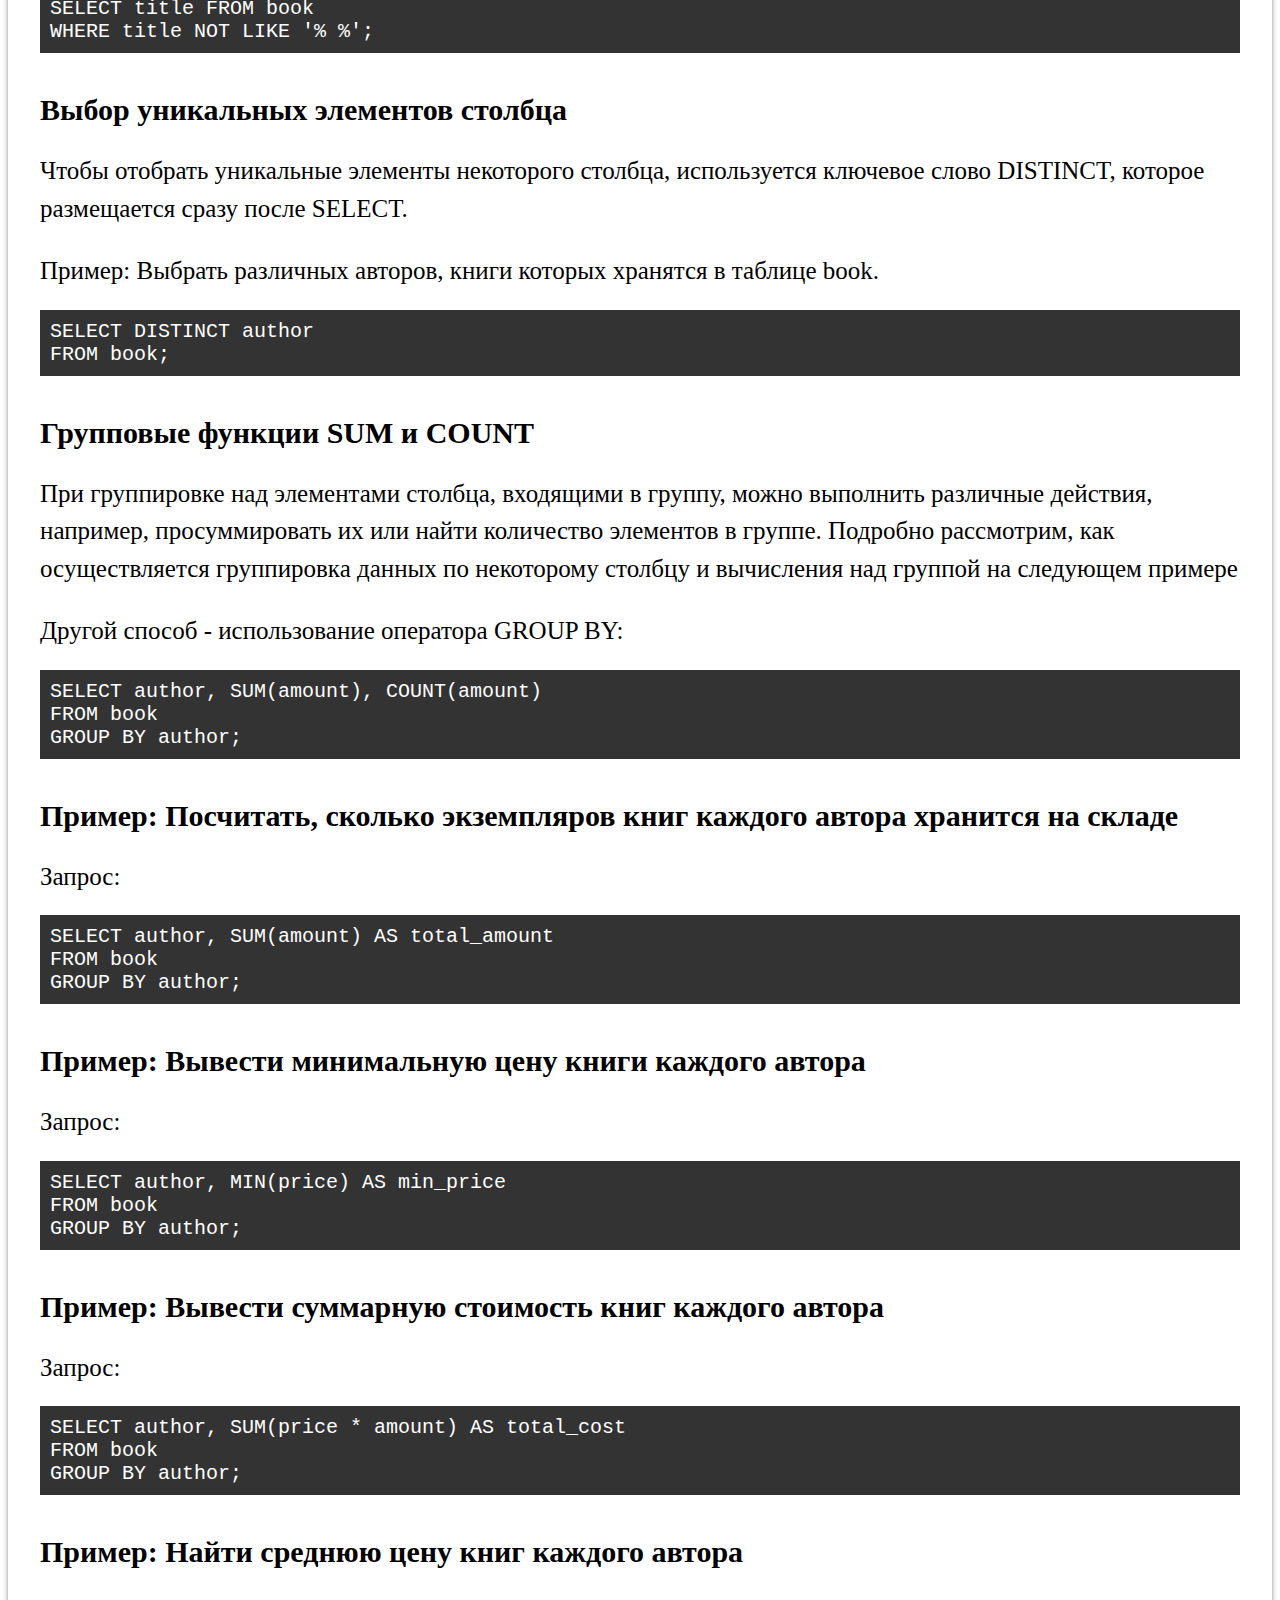
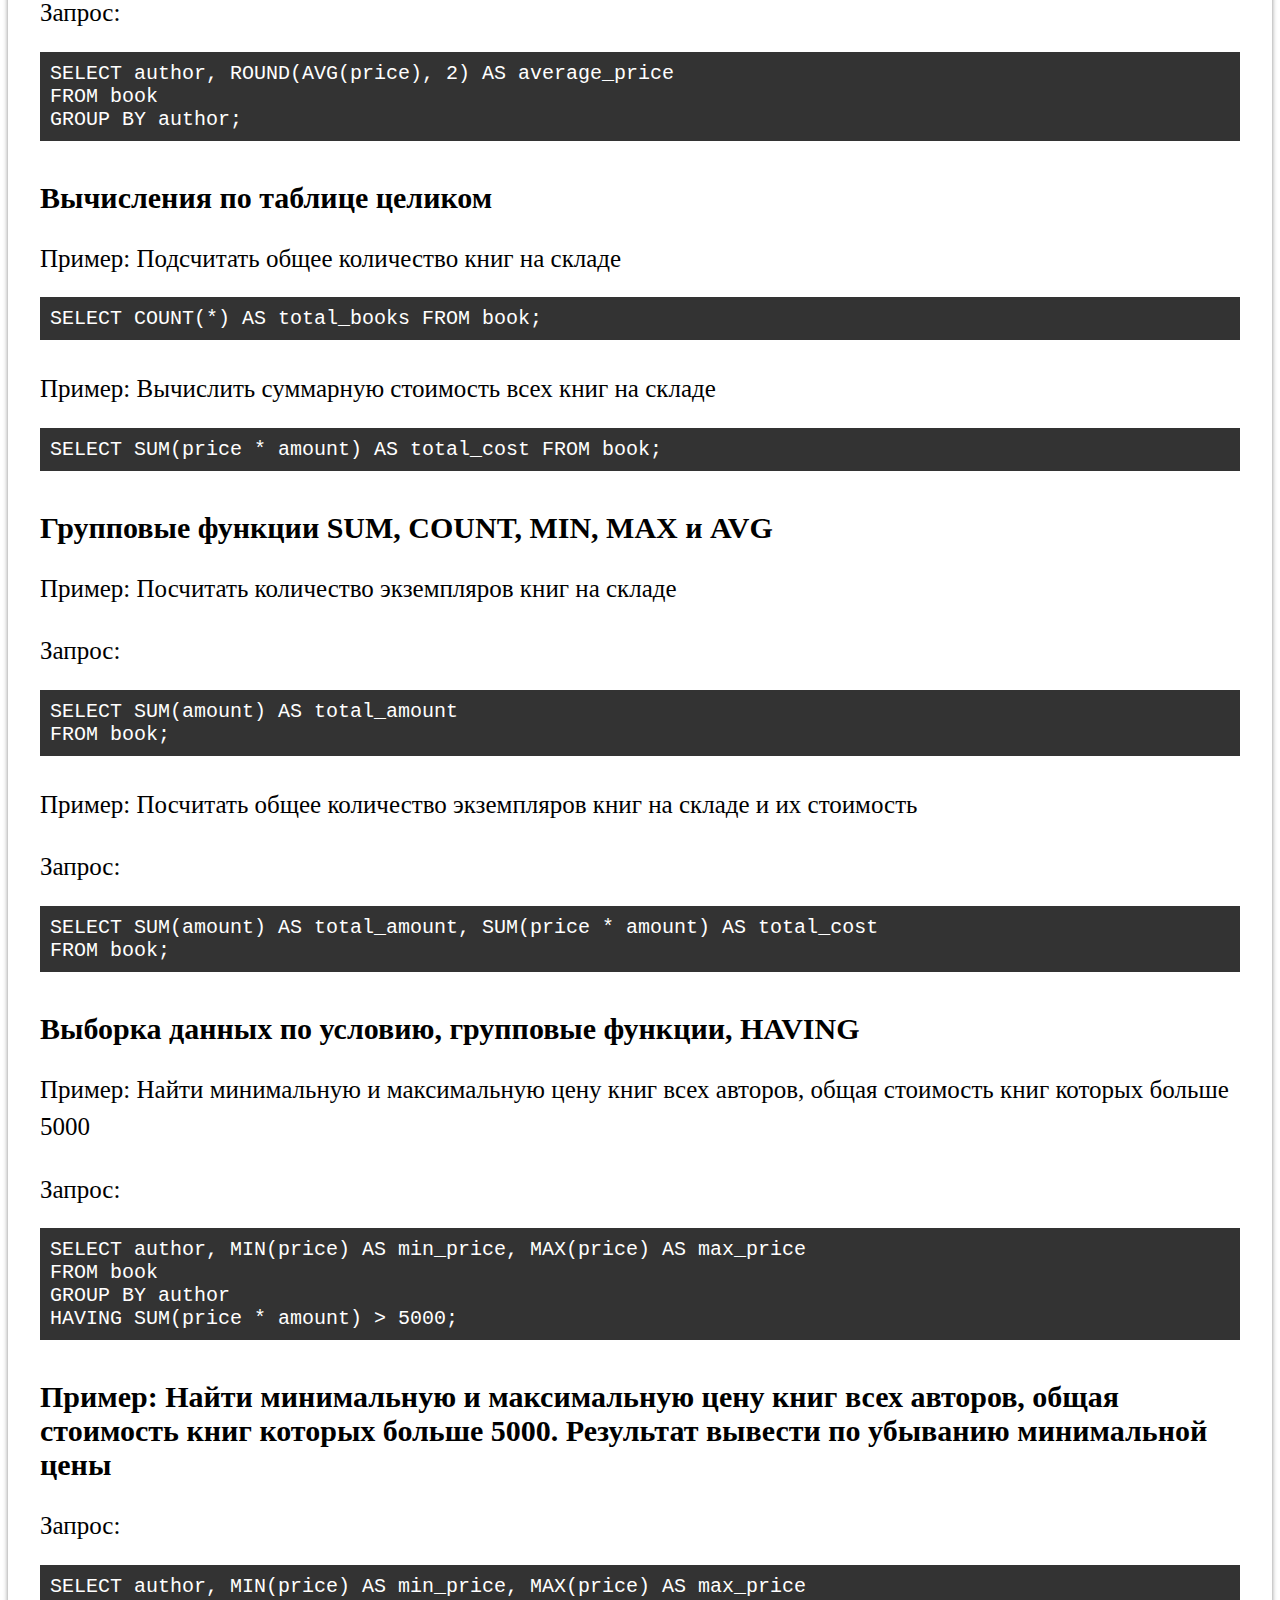
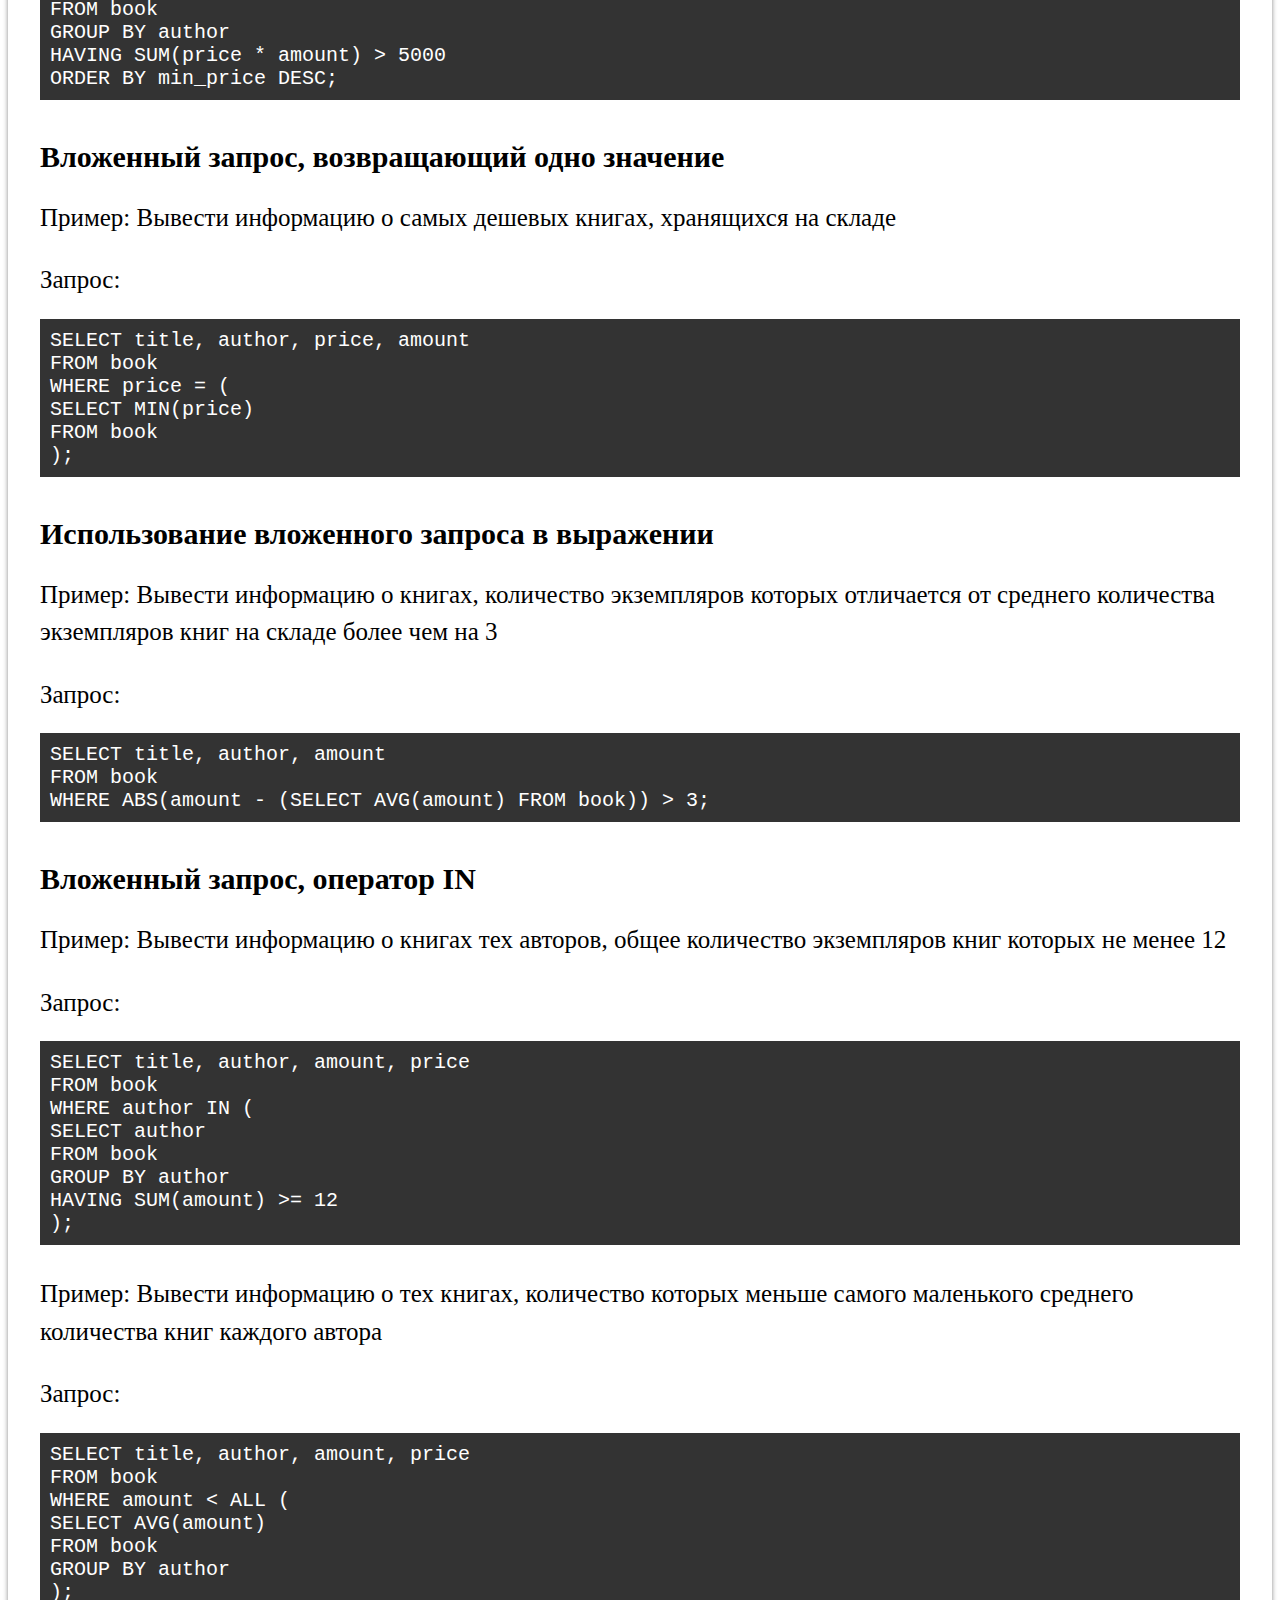
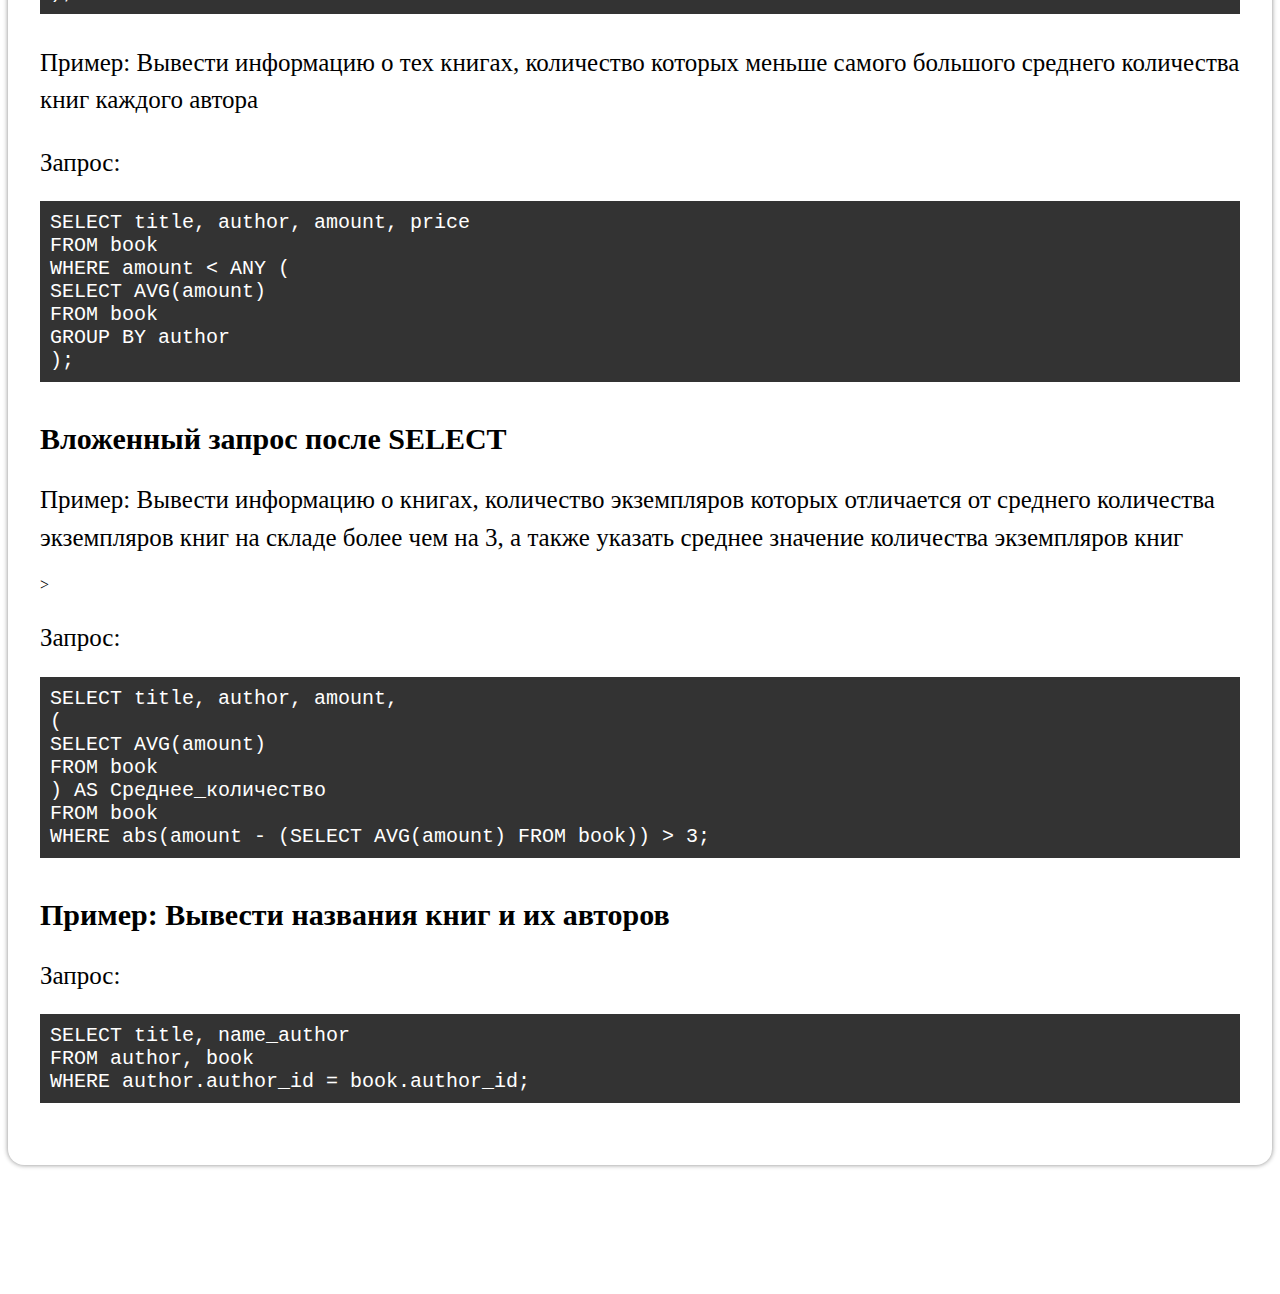
<file: teoria_modal.html>
<!DOCTYPE html>
<html>
<head>
  <meta charset="utf-8">
  <title>Теория</title>
  <link rel="stylesheet" href="css/teoria.css">
</head>
<body>
  <div class="container">
    <h1>Выборка данных из таблицы</h1>
    <h2>Выборка всех данных из таблицы</h2>
    <p>Для выборки всех данных из таблицы используется SQL запрос следующей структуры:</p>
    <code>SELECT * FROM book;</code>
    
    <h2>Выборка отдельных столбцов</h2>
    <p>Для выборки данных из определенных столбцов таблицы используется SQL запрос следующей структуры:</p>
    <code>
      SELECT title, amount <br>
      FROM book;<br>
    </code>
    
    <h2>Выборка новых столбцов и присвоение им новых имен</h2>
    <p>Для выборки данных из определенных столбцов таблицы и присвоения им новых имен используется SQL запрос следующей структуры:</p>
    <code>
      SELECT title AS Название, amount <br>
      FROM book;<br>
    </code>
    
    <h2>Выборка данных с созданием вычисляемого столбца</h2>
    <p>Для выборки данных с созданием вычисляемого столбца используется SQL запрос следующей структуры:</p>
    <code>
      SELECT title, author, price, amount, price * amount AS total <br>
      FROM book;<br>
    </code>
    
    <h2>Выборка данных, вычисляемые столбцы, логические функции</h2>
    <p>Для выборки данных с использованием вычисляемых столбцов и логических функций используется SQL запрос следующей структуры:</p>
    <code>SELECT title, amount, price,<br>
       ROUND(IF(amount&lt;4, price*0.5, IF(amount&lt;11, price*0.7, price*0.9)),2) AS sale, <br>
       IF(amount&lt;4, 'скидка 50%', <br>
       IF(amount&lt;11, 'скидка 30%', 'скидка 10%')) AS Ваша_скидка<br>
        FROM book;<br>
      </code>
    <h2>Выборка данных по условию</h2>
    <p>Для выборки данных по условию используется SQL запрос следующей структуры:</p>
    <code>SELECT title, price <br>
    FROM book<br>
     WHERE price &lt; 600;<br>
    </code>
    
    <h2>Выборка данных, логические операции</h2>
    <p>Логическое выражение после ключевого слова WHERE может включать логические операции (И «and», ИЛИ «or», НЕ «not») и круглые скобки, изменяющие приоритеты выполнения операций.</p>
    <p>Пример:</p>
    <code>SELECT title, author, price FROM book WHERE price &gt; 600 AND author = 'Булгаков М.А.';</code>
    <p>Пример с использованием скобок:</p>
    <code>SELECT title, author, price <br>
      FROM book <br>
      WHERE (author = 'Булгаков М.А.' OR author = 'Есенин С.А.') AND price &gt; 600;<br>
    </code>
    <p>Обратите внимание, что использование скобок может быть важным, чтобы задать правильную логическую последовательность операций.</p>
  
    <h2>Оператор BETWEEN</h2>
    <p>Оператор BETWEEN позволяет отобрать данные, относящиеся к некоторому интервалу, включая его границы.</p>
    <p>Пример:</p>
    <code>SELECT title, amount <br>
      FROM book <br>
      WHERE amount BETWEEN 5 AND 14;<br>
    </code>
    
    <h2>Оператор IN</h2>
    <p>Оператор IN позволяет выбрать данные, соответствующие значениям из списка.</p>
    <p>Пример:</p>
    <code>SELECT title, price <br>
      FROM book <br>
       WHERE author IN ('Булгаков М.А.', 'Достоевский Ф.М.');<br>
      </code>
    
    <h2>Выборка данных с сортировкой</h2>
    <p>При выборке данных можно указывать столбцы, по которым необходимо отсортировать строки. Для этого используется ключевое слово ORDER BY, после которого указываются имена столбцов.</p>
    <p>Пример:</p>
    <code>SELECT title, author, price FROM book ORDER BY title;</code>
    <p>Пример с указанием направления сортировки:</p>
    <code>SELECT author, title, amount AS "Количество" <br>
       FROM book <br>
       WHERE price < 750 <br>
       ORDER BY author, amount DESC;<br>
      </code>

    <h2>Оператор LIKE</h2>
    <p>Оператор LIKE используется для сравнения строк с шаблоном.</p>
    <p>Символы-шаблоны:</p>
    <ul>
      <li><code>%</code>: любая строка, содержащая ноль или более символов</li>
      <li><code>_</code>: любой одиночный символ</li>
    </ul>
    <h2>Пример 1: Вывести названия книг, начинающихся с буквы "Б".</h2>
    <code>SELECT title <br>
      FROM book <br>
      WHERE title LIKE 'Б%';<br></code>
      <h2>Пример 2: Вывести название книг, состоящих ровно из 5 букв.</h2>
    <code>SELECT title <br>
      FROM book <br>
      WHERE title LIKE '_____';<br></code>
      <h2>Пример 3: Вывести книги, название которых длиннее 5 символов.</h2>
    <code>SELECT title <br>
      FROM book <br>
      WHERE title LIKE '______%';<br></code>
    <p>Примечание: Шаблон "%" используется для отбора строк, состоящих из любого количества символов, включая "пустые" строки.</p>
    
    <h2>Пример 4: Вывести названия книг, которые содержат букву "и" как отдельное слово</h2>
    <p>Запрос:</p>
    <code>
      SELECT title FROM book<br>
      WHERE title LIKE '_% и _%' -- отбирает слово "и" внутри названия<br>
      OR title LIKE 'и _%' -- отбирает слово "и" в начале названия<br>
      OR title LIKE '_% и' -- отбирает слово "и" в конце названия<br>
      OR title LIKE 'и' -- отбирает название, состоящее из одного слова "и"
    </code>
    
    <h2>Пример 5: Вывести названия книг, которые состоят ровно из одного слова</h2>
    <p>Запрос:</p>
    <code>
      SELECT title FROM book<br>
      WHERE title NOT LIKE '% %';<br>
    </code>
    
    <h2>Выбор уникальных элементов столбца</h2>
    <p>Чтобы отобрать уникальные элементы некоторого столбца, используется ключевое слово DISTINCT, которое размещается сразу после SELECT.</p>
    <p>Пример: Выбрать различных авторов, книги которых хранятся в таблице book.</p>
    <code>SELECT DISTINCT author <br>
      FROM book;</code>
    
    <h2>Групповые функции SUM и COUNT</h2>
    <p>При группировке над элементами столбца, входящими в группу, можно выполнить различные действия, например, просуммировать их или найти количество элементов в группе.
      Подробно рассмотрим, как осуществляется группировка данных по некоторому столбцу и вычисления над группой на следующем примере</p>
    
    <p>Другой способ - использование оператора GROUP BY:</p>
    <code>
      SELECT author, SUM(amount), COUNT(amount)<br>
      FROM book<br>
      GROUP BY author;<br>
    </code>
    
    <h2>Пример: Посчитать, сколько экземпляров книг каждого автора хранится на складе</h2>
    <p>Запрос:</p>
    <code>
      SELECT author, SUM(amount) AS total_amount<br>
      FROM book<br>
      GROUP BY author;
    </code>
    
    <h2>Пример: Вывести минимальную цену книги каждого автора</h2>
    <p>Запрос:</p>
    <code>
      SELECT author, MIN(price) AS min_price<br>
      FROM book<br>
      GROUP BY author;
    </code>
    
    <h2>Пример: Вывести суммарную стоимость книг каждого автора</h2>
    <p>Запрос:</p>
    <code>
      SELECT author, SUM(price * amount) AS total_cost<br>
      FROM book<br>
      GROUP BY author;
    </code>
    
    <h2>Пример: Найти среднюю цену книг каждого автора</h2>
    <p>Запрос:</p>
    <code>
      SELECT author, ROUND(AVG(price), 2) AS average_price<br>
      FROM book<br>
      GROUP BY author;
    </code>
    
    <h2>Вычисления по таблице целиком</h2>
    
    <p>Пример: Подсчитать общее количество книг на складе</p>
    <code>SELECT COUNT(*) AS total_books FROM book;</code>
    
    <p>Пример: Вычислить суммарную стоимость всех книг на складе</p>
    <code>SELECT SUM(price * amount) AS total_cost FROM book;</code>
    <h2>Групповые функции SUM, COUNT, MIN, MAX и AVG</h2>
    
    <p>Пример: Посчитать количество экземпляров книг на складе</p>
    <p>Запрос:</p>
    <code>
      SELECT SUM(amount) AS total_amount<br>
      FROM book;
    </code>
    <p>Пример: Посчитать общее количество экземпляров книг на складе и их стоимость</p>
    <p>Запрос:</p>
    <code>
      SELECT SUM(amount) AS total_amount, SUM(price * amount) AS total_cost<br>
      FROM book;
    </code>
    
    <h2>Выборка данных по условию, групповые функции, HAVING</h2>
    <p>Пример: Найти минимальную и максимальную цену книг всех авторов, общая стоимость книг которых больше 5000</p>
    <p>Запрос:</p>
    <code>
      SELECT author, MIN(price) AS min_price, MAX(price) AS max_price<br>
      FROM book<br>
      GROUP BY author<br>
      HAVING SUM(price * amount) > 5000;
    </code>
    
    <h2>Пример: Найти минимальную и максимальную цену книг всех авторов, общая стоимость книг которых больше 5000. Результат вывести по убыванию минимальной цены</h2>
    <p>Запрос:</p>
    <code>
      SELECT author, MIN(price) AS min_price, MAX(price) AS max_price<br>
      FROM book<br>
      GROUP BY author<br>
      HAVING SUM(price * amount) > 5000<br>
      ORDER BY min_price DESC;
    </code>
    <h2>Вложенный запрос, возвращающий одно значение</h2>
    
    <p>Пример: Вывести информацию о самых дешевых книгах, хранящихся на складе</p>
    <p>Запрос:</p>
    <code>
      SELECT title, author, price, amount<br>
      FROM book<br>
      WHERE price = (<br>
        SELECT MIN(price)<br>
       FROM book<br>
      );
    </code>
    
    <h2>Использование вложенного запроса в выражении</h2>
    
    <p>Пример: Вывести информацию о книгах, количество экземпляров которых отличается от среднего количества экземпляров книг на складе более чем на 3</p>
    <p>Запрос:</p>
    <code>
      SELECT title, author, amount<br>
      FROM book<br>
      WHERE ABS(amount - (SELECT AVG(amount) FROM book)) > 3;
    </code>
    <h2>Вложенный запрос, оператор IN</h2>
    
    <p>Пример: Вывести информацию о книгах тех авторов, общее количество экземпляров книг которых не менее 12</p>
    <p>Запрос:</p>
    <code>
      SELECT title, author, amount, price<br>
      FROM book<br>
      WHERE author IN (<br>
       SELECT author<br>
       FROM book<br>
       GROUP BY author<br>
       HAVING SUM(amount) >= 12<br>
      );
    </code>
    
    <p>Пример: Вывести информацию о тех книгах, количество которых меньше самого маленького среднего количества книг каждого автора</p>
    <p>Запрос:</p>
    <code>
      SELECT title, author, amount, price<br>
      FROM book<br>
      WHERE amount &lt; ALL (<br>
       SELECT AVG(amount)<br>
       FROM book<br>
       GROUP BY author<br>
      );
    </code>
    <p>Пример: Вывести информацию о тех книгах, количество которых меньше самого большого среднего количества книг каждого автора</p>
    <p>Запрос:</p>
    <code>
      SELECT title, author, amount, price<br>
      FROM book<br>
      WHERE amount &lt; ANY (<br>
       SELECT AVG(amount)<br>
       FROM book<br>
       GROUP BY author<br>
      );
    </code>
    
    <h2>Вложенный запрос после SELECT</h2>
    
    <p>Пример: Вывести информацию о книгах, количество экземпляров которых отличается от среднего количества экземпляров книг на складе более чем на 3, а также указать среднее значение количества экземпляров книг</p>>
    <p>Запрос:</p>
    <code>
      SELECT title, author, amount, <br>
     (<br>
      SELECT AVG(amount)<br>
      FROM book<br>
      ) AS Среднее_количество<br>
      FROM book<br>
      WHERE abs(amount - (SELECT AVG(amount) FROM book)) &gt; 3;
    </code>
    <h2>Пример: Вывести названия книг и их авторов</h2>
    <p>Запрос:</p>
    <code>
      SELECT title, name_author<br>
      FROM author, book<br>
      WHERE author.author_id = book.author_id;
    </code>
  </div>
  </body>
  <script src="js/js.js"></script>
</body>
</html>
</file>
<file: css/index.css>
@font-face {
	font-family: 'Riffic.ttf'; 
	src: url('../font/ofont.ru_Riffic.ttf'); 
}
body {
	text-align:center;
	margin:0;
	height:100%;
	width:100%;
	position:absolute;
}
.wrapper {
	display:inline-block;
	vertical-align:middle;
	padding:80px 230px 130px 230px;
	box-shadow:0px 5px 30px #888;
	border-radius:15px;
	border-bottom:solid 5px #888;
	align-items: center;
	justify-content: center;
}
.valign {
	height:100%;
	display:inline-block;
	vertical-align:middle;
}
.button-container{
	height:100px;
	width:550px;
}
a{
	font-family:sans-serif;
}
button{
	border:none;
	outline:none;
	cursor:pointer;
}
.action-button:active{
	transform: translate(0px,8px);
	-webkit-transform: translate(0px,8px);
	border-bottom: 0px solid hsla(216, 100%, 60%, 0);
	box-shadow:0px 1px 10px #888;
	letter-spacing:.5px;
}
.action-button{
	background: linear-gradient(hsl(216,100%,72%), hsl(216,100%,65%));
	border-bottom: 7px solid hsla(216, 100%, 60%, 1);
	text-shadow: 0px -2px hsl(216, 100%, 60% );
	padding: 10px 15px;
	display:inline-block;
	margin:20px;
	left:50%;
	border-radius: 5px;
	font-size: 25px;
	color: #FFF;
	text-decoration: none;	
	transition: all 0.1s;
	-webkit-transition: all 0.1s;
	box-shadow:0px 3px 10px #888;
	letter-spacing:0px;
	width: 100%;
	
}

.red {
	background: linear-gradient(hsl(216,100%,72%), hsl(216,100%,65%));
	border-bottom: 7px solid hsla(216, 100%, 60%, 1);
	text-shadow: 0px -2px hsl(216, 100%, 60% );
	font-size: 25px;
	width: 524px;
}
.name{
	display: inline;
}
.game-title {
	font-size: 40px;
	text-align: center;
	color: #000000;
	font-family: 'Riffic.ttf'; 
	width: 600px;
	border-radius: 10px;
}
</file>
<file: css/game1.css>
@font-face {
	font-family: 'Riffic.ttf'; 
	src: url("../font/ofont.ru_Riffic.ttf"); 
}

.container {
    max-width:100%;
    height: 800px;
    margin: 0 auto;
    text-align: center;
    margin: 10px;
  }
  
  .board {
    width: 1100px;
    margin: 1em auto;
    background-color: #ffffff;
    padding: 2em;
    border-radius: 1em;
    box-shadow: 0 0 5px #888888;
  }
  
  .board ul {
    width: 100%;
    margin: 0;
    padding:0;
    display: flex;
    flex-wrap: wrap;
    justify-content: center;
  }
  
  
  #submit-button {
    padding: 1em 2em;
    background-color: #a3a3a3;
    color: white;
    border-radius: 0.5em;
    border: none;
    font-size: 25px;
    cursor: pointer;
    box-shadow: 0 0 5px #888888;
    transition: all 0.3s ease;
  }
  
#submit-button:hover {
  background-color: hsl(216,100%,65%);
}
.board #input-value {
  border: 2px solid #ccc;
  padding: 20px;
  margin-bottom: 10px;
  background-color: #fff;
  font-size: 20px;
  color: #333;
  width: 100%;
  box-sizing: border-box;
  font-family: 'Trebuchet MS', 'Lucida Sans Unicode', 'Lucida Grande', 'Lucida Sans', Arial, sans-serif;
}
.board label{
  display: block;
  width: 100px;
}

input[type="text"] {
  font-size: 16px;
  color: #333;
  border: 2px solid #ccc;
  padding: 5px;
  border-radius: 5px;
  box-shadow: none;
  width: 100%;
  height: 30px;
  margin-bottom: 10px;
}
.main{
  height: 100px;
  max-width:100%;
  display: flex;
  justify-content: space-between;
  align-items: center;
  margin: 0 auto;
  text-align: center;
  margin: 10px;
}

.action-button{
	background: linear-gradient(hsl(216,100%,72%), hsl(216,100%,65%));
	border-bottom: 5px solid hsla(216, 100%, 60%, 1);
	text-shadow: 0px -2px hsl(216, 100%, 60% );
	padding: 10px 40px;
	display:inline-block;
	left:50%;
	border-radius: 5px;
	font-size: 25px;
	color: #FFF;
	text-decoration: none;	
	transition: all 0.1s;
	-webkit-transition: all 0.1s;
	box-shadow:0px 3px 10px rgb(189, 189, 189);
	letter-spacing:0px;
}
button{
	border:none;
	outline:none;
	cursor:pointer;
}
.action-button:active{
	transform: translate(0px,8px);
	-webkit-transform: translate(0px,8px);
	border-bottom: 0px solid hsla(0, 0%, 100%, 0);
	box-shadow:0px 1px 10px #888;
  letter-spacing:.5px;
}
.logo_up{
font-family: 'Trebuchet MS', 'Lucida Sans Unicode', 'Lucida Grande', 'Lucida Sans', Arial, sans-serif;
font-size: 20px;
}
.logo_down{
font-family: 'Trebuchet MS', 'Lucida Sans Unicode', 'Lucida Grande', 'Lucida Sans', Arial, sans-serif;
font-size: 20px;
}
.logo{
  line-height: 0.1cm;
  border: 1px solid black;
  border-radius: 20px;
  padding: 10px;
}

.list1{
  color: rgb(196, 106, 175);
  font-family: 'Arial', Gadget, sans-serif;
}

.list2{
  color: rgb(59, 59, 138);
  font-family: 'Arial', Gadget, sans-serif;
}

.list3{
  color: rgb(97, 63, 133);
  font-family: 'Arial', Gadget, sans-serif;
}
.list4{
  color: rgb(49, 206, 180);
  font-family: 'Arial', Gadget, sans-serif;
}
.board .list2 li{
  width: calc(3% - 1em);
  margin: 0.5em;
  text-align: center;
  cursor:grab;
  padding: 1em;
  background-color: #FFFFFF;
  border: 1px solid #DEDEDE;
  border-radius: 0.5em;
  box-shadow: 0 0 5px  rgb(151, 151, 206);
  list-style-type: none;
  font-size: 15px;
}
.board .list1 li{
  width: calc(10% - 1em);
  margin: 0.5em;
  text-align: center;
  cursor:grab;
  padding: 1em;
  background-color: #FFFFFF;
  border: 1px solid #DEDEDE;
  border-radius: 0.5em;
  box-shadow: 0 0 5px rgb(212, 165, 201);
  list-style-type: none;
  font-size: 15px;
}
.board .list3 li{
  width: calc(10% - 1em);
  margin: 0.5em;
  text-align: center;
  cursor:grab;
  padding: 1em;
  background-color: #FFFFFF;
  border: 1px solid #DEDEDE;
  border-radius: 0.5em;
  box-shadow: 0 0 5px rgb(180, 155, 207);
  list-style-type: none;
  font-size: 15px;
}
.board .list4 li{
  width: calc(10% - 1em);
  margin: 0.5em;
  text-align: center;
  cursor:grab;
  padding: 1em;
  background-color: #FFFFFF;
  border: 1px solid #DEDEDE;
  border-radius: 0.5em;
  box-shadow: 0 0 5px rgb(82, 209, 160);
  list-style-type: none;
  font-size: 15px;
}
.board .list1 li:hover {
  background-color: rgb(230, 211, 225);
}
.board .list2 li:hover {
  background-color: rgb(212, 212, 238);
}
.board .list3 li:hover {
  background-color:rgb(220, 208, 235);
}
.board .list4 li:hover {
  background-color:rgb(198, 255, 241);
}
#style-text{
	font-family: 'Riffic.ttf'; 
} 

.modal {
  display: none; /* скрываем модальное окно по умолчанию */
  position: fixed;
  z-index: 1;
  left: 0;
  top: 0;
  width: 100%;
  height: 100%;
  overflow: auto;
  background-color: rgba(0,0,0,0.4); /* темный полупрозрачный фон */
}

.modal-dialog {
  margin: 10% auto;
  width: 80%;
  max-width: 600px;
}

.modal-content {
  background-color: #fefefe;
  border: 1px solid #888;
  border-radius: 20px;
}

.modal-header {
  background-color: #2196F3;
  color: #fff;
  border-top-left-radius: 5px;
  border-top-right-radius: 5px;
  padding: 35px;
  font-size: 25px;
  font-family: "Your Font Name", Arial, sans-serif;
}

.modal-title {
  margin: 0;
}

.modal-body {
  padding: 10px;
  display: flex;
  align-items: center;
  justify-content: center;
}

.modal-footer {
  border-bottom-left-radius: 5px;
  border-bottom-right-radius: 5px;
  padding: 10px;
  text-align: right;
}
.level-button {
  background-color: white;
  border: none;
  color: black;
  padding: 10px 20px;
  text-align: center;
  text-decoration: none;
  display: inline-block;
  font-size: 15px;
  margin: 4px 2px;
  cursor: pointer;
  font-family: 'Riffic.ttf'; 
}
.level-button.active {
  background-color: #000000;
  color: white;
  border-radius: 5px;
  
}
.level-button.completed {
	background: linear-gradient(hsl(216,100%,72%), hsl(216,100%,65%));
  border-radius: 5px;
}
#clear-input-button{
  padding: 1em 2em;
  background-color: #a3a3a3;
  color: white;
  border-radius: 0.5em;
  border: none;
  font-size: 20px;
  cursor: pointer;
  box-shadow: 0 0 5px #888888;
  transition: all 0.1s ease;  
  margin:0 0 0 1em;
}
#clear-input-button:hover {
  background-color: #000000;
}
#remove-last-button{
  padding: 1em 2em;
  background-color: #a3a3a3;
  color: white;
  border-radius: 0.5em;
  border: none;
  margin:0 1em 0 0;
  font-size: 20px;
  cursor: pointer;
  box-shadow: 0 0 5px #888888;
  transition: all 0.3s ease; 
}
#remove-last-button:hover {
  background-color: #000000;
}
</file>
<file: css/game2.css>
body {
  background-color: #f5f5f5;
  font-family: Arial, sans-serif;
}

.container {
  max-width: 1200px;
  margin: 0 auto;
  padding: 80px;
  text-align: center;
  background-color: #fff;
  border-radius: 10px;
  box-shadow: 0 2px 5px rgba(0, 0, 0, 0.1);
}

.title {
  font-size: 36px;
  color: #333;
  margin-bottom: 20px;
}

.tables {
  display: flex;
  justify-content: center;
  margin-bottom: 30px;
}

.table {
  border-collapse: collapse;
  margin: 0 10px;
}

.table td {
  padding: 10px;
  border: 1px solid #ccc;
  background-color: #f9f9f9;
}

.code-section {
  margin-bottom: 20px;
}

.code-input {
  width: 300px;
  padding: 10px;
  font-size: 16px;
  border: 1px solid #ccc;
  border-radius: 4px;
}

.submit-btn {
  margin-top: 10px;
  padding: 10px 20px;
  font-size: 16px;
  background-color: #4CAF50;
  color: #fff;
  border: none;
  border-radius: 4px;
  cursor: pointer;
  transition: background-color 0.3s ease;
}

.submit-btn:hover {
  background-color: #45a049;
}

.result {
  margin-top: 20px;
  font-size: 18px;
  color: #333;
}

.next-level-btn {
  margin-top: 20px;
  padding: 10px 20px;
  font-size: 16px;
  background-color: #f44336;
  color: #fff;
  border: none;
  border-radius: 4px;
  cursor: pointer;
  transition: background-color 0.3s ease;
}

.next-level-btn.hide {
  display: none;
}

.next-level-btn:hover {
  background-color: #e53935;
}
.button-container{
  max-width: 2000px;
  margin: 0 auto;
  display: flex;
  justify-content: center;
}
a{
	font-family:sans-serif;
}
button{
	border:none;
	outline:none;
	cursor:pointer;
}
.action-button:active{
	transform: translate(0px,8px);
	-webkit-transform: translate(0px,8px);
	border-bottom: 0px solid hsla(216, 100%, 60%, 0);
	box-shadow:0px 1px 10px #888;
	letter-spacing:.5px;
}

.action-button{
  background: linear-gradient(hsl(216,100%,72%), hsl(216,100%,65%));
	border-bottom: 5px solid hsla(216, 100%, 60%, 1);
	text-shadow: 0px -2px hsl(216, 100%, 60% );
	padding: 10px 40px;
	margin:20px;
	left:50%;
	border-radius: 5px;
	font-size: 25px;
	color: #FFF;
	text-decoration: none;	
	transition: all 0.1s;
	-webkit-transition: all 0.1s;
	box-shadow:0px 3px 10px #888;
	letter-spacing:0px;
}
</file>
<file: css/teoria.css>
.button-container{
  max-width: 2000px;
  margin: 0 auto;
  display: flex;
  justify-content: center;
}
button{
	border:none;
	outline:none;
	cursor:pointer;
}
.action-button:active{
	transform: translate(0px,8px);
	-webkit-transform: translate(0px,8px);
	border-bottom: 0px solid hsla(216, 100%, 60%, 0);
	box-shadow:0px 1px 10px #888;
	letter-spacing:.5px;
}

.action-button{
  background: linear-gradient(hsl(216,100%,72%), hsl(216,100%,65%));
	border-bottom: 5px solid hsla(216, 100%, 60%, 1);
	text-shadow: 0px -2px hsl(216, 100%, 60% );
	padding: 10px 40px;
	margin:20px;
	left:50%;
	border-radius: 5px;
	font-size: 25px;
	color: #FFF;
	text-decoration: none;	
	transition: all 0.1s;
	-webkit-transition: all 0.1s;
	box-shadow:0px 3px 10px #888;
	letter-spacing:0px;
}
.container {
  max-width: 1200px;
  margin: 0 auto;
  color: #000;
  padding: 2em;
  border-radius: 1em;
  box-shadow: 0 0 5px #888888;
}

h1 {
  font-size: 38px;
  font-weight: bold;
  text-align: center;
  margin-bottom: 30px;
}

h2 {
  font-size: 30px;
  font-weight: bold;
  margin-top: 40px;
  margin-bottom: 20px;
}

p {
  font-size: 25px;
  line-height: 1.5;
  margin-bottom: 20px;
}

code {
  font-size: 20px;
  display: block;
  background-color: #333;
  color: #fff;
  padding: 10px;
  margin-bottom: 30px;
}

img {
  max-width: 100%;
  margin-bottom: 30px;
}
</file>
